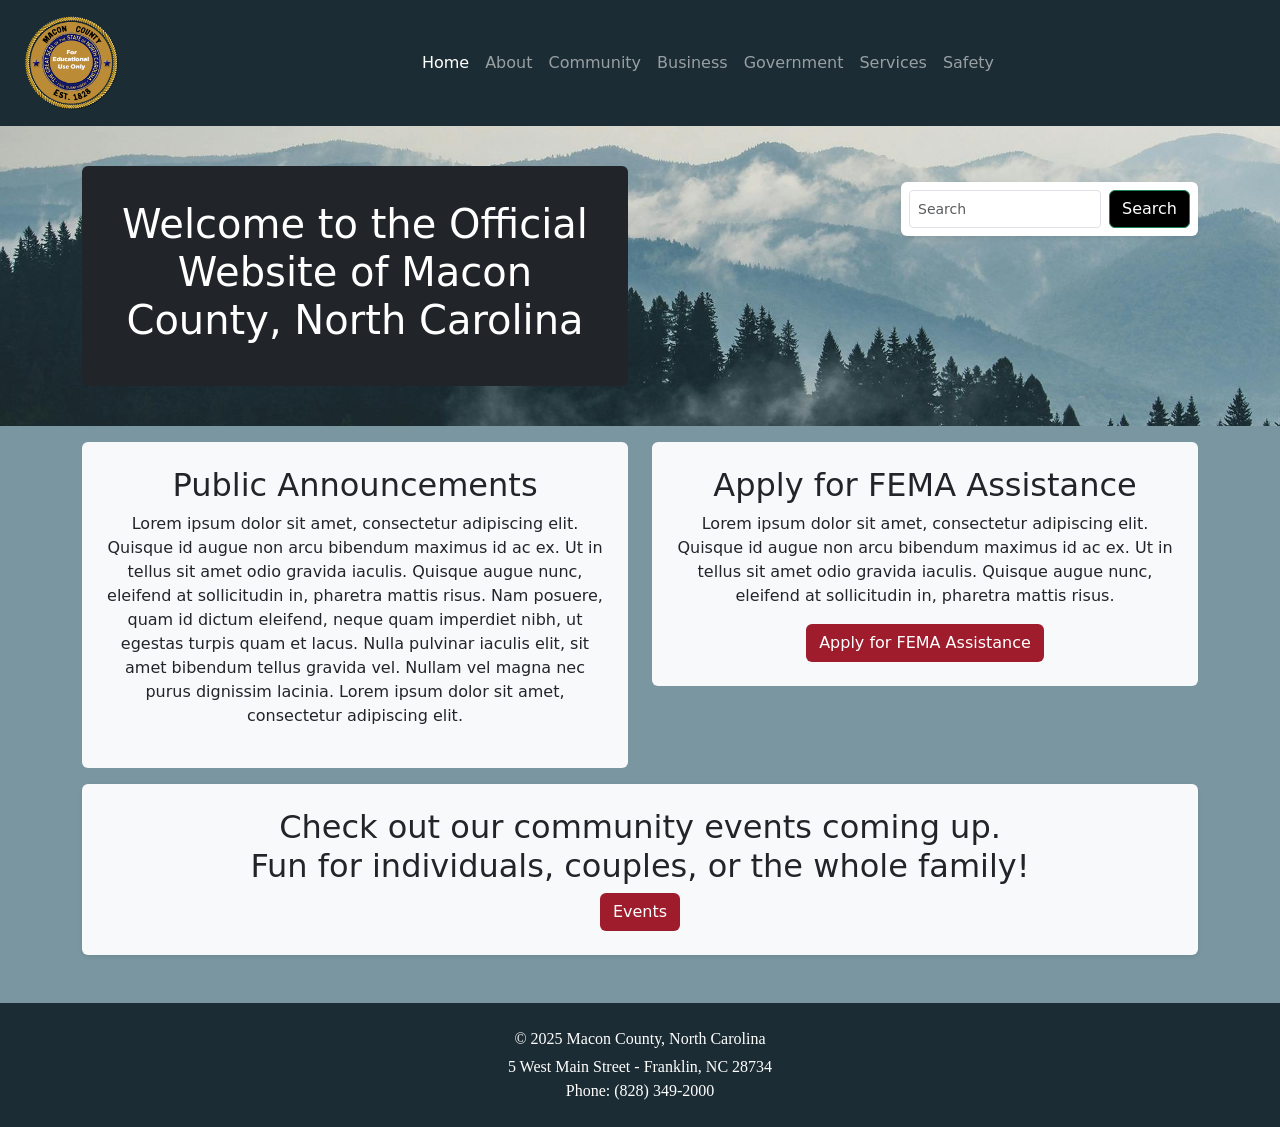
<file: MaconCounty/index.html>
<!DOCTYPE html>
<html lang="en">
<head>
    <meta charset="UTF-8">
    <meta name="viewport" content="width=device-width, initial-scale=1">
    <meta name="description" content="The official website for Macon County, NC.">
    <title>Website for Macon County, NC</title>
    <link href="https://cdn.jsdelivr.net/npm/bootstrap@5.3.3/dist/css/bootstrap.min.css" rel="stylesheet">
    <link rel="stylesheet" href="styles.css">
</head>

<body>
    <header class="header">
        <nav class="navbar navbar-expand-xl navbar-dark" style="background-color: #1B2C34;">
            <div class="container-fluid">
<!-- logo -->
            <a class="navbar-brand" href="index.html">
                <img src="images/maconlogo.png" alt="Macon County Educational Logo" style="height: 100px;">
            </a>
<!-- hamburger nav -->
            <button class="navbar-toggler" data-bs-toggle="collapse" data-bs-target="#navbarSupportedContent" aria-label="Toggle navigation">
                <span class="navbar-toggler-icon"></span>
            </button>
<!-- nav -->
            <div class="collapse navbar-collapse" id="navbarLinks">
                <ul class="navbar-nav ms-auto me-auto">             
<!-- home -->
                    <li class="nav-item">
                        <a class="nav-link active" href="index.html">Home</a>
                    </li>
<!-- about -->
                    <li class="nav-item dropdown">
                        <a class="nav-link dropdown-toggle" href="about.html" id="aboutDropdown" role="button">About</a>
                        <ul class="dropdown-menu" aria-labelledby="aboutDropdown">
                            <li><a class="dropdown-item" href="tour-macon.html">Tour Macon</a></li>
                            <li><a class="dropdown-item" href="parks-rec.html">Parks & Recreation</a></li>
                        </ul>
                    </li>
<!-- community -->
                    <li class="nav-item dropdown">
                        <a class="nav-link dropdown-toggle" href="community.html" id="communityDropdown" role="button">Community</a>
                        <ul class="dropdown-menu" aria-labelledby="communityDropdown">
                            <!-- replace # once pages are made -->
                        <li><a class="dropdown-item" href="events.html">Events</a></li>
                        <li><a class="dropdown-item" href="#">Tourism</a></li>
                        <li><a class="dropdown-item" href="#">Animal Services</a></li>
                        <li><a class="dropdown-item" href="#">Phone Directory</a></li>
                        </ul>
                    </li>
<!-- business -->
                    <li class="nav-item dropdown">
                        <a class="nav-link dropdown-toggle" href="business.html" id="businessDropdown" role="button">Business</a>
                        <ul class="dropdown-menu" aria-labelledby="businessDropdown">
                        <li><a class="dropdown-item" href="#">Permits, Licenses, & Inspections</a></li>
                        <li><a class="dropdown-item" href="#">Public Records</a></li>
                        </ul>
                    </li>
<!-- government -->
                    <li class="nav-item dropdown">
                        <a class="nav-link dropdown-toggle" href="government.html" id="governmentDropdown" role="button">Government</a>
                        <ul class="dropdown-menu" aria-labelledby="governmentDropdown">
                        <li><a class="dropdown-item" href="#">County Commissioners</a></li>
                        <li><a class="dropdown-item" href="#">Committees & Boards</a></li>
                        <li><a class="dropdown-item" href="#">Employees</a></li>
                        </ul>
                    </li>
<!-- services -->
                    <li class="nav-item dropdown">
                        <a class="nav-link dropdown-toggle" href="services.html" id="servicesDropdown" role="button">Services</a>
                        <ul class="dropdown-menu" aria-labelledby="servicesDropdown">
                        <li><a class="dropdown-item" href="#">Deeds</a></li>
                        <li><a class="dropdown-item" href="#">Taxes</a></li>
                        <li><a class="dropdown-item" href="#">Real Estate</a></li>
                        <li><a class="dropdown-item" href="form.html">Form</a></li>
                        </ul>
                    </li>
<!-- safety -->
                    <li class="nav-item dropdown">
                        <a class="nav-link dropdown-toggle" href="safety.html" id="safetyDropdown" role="button">
                        Safety
                        </a>
                        <ul class="dropdown-menu" aria-labelledby="safetyDropdown">
                        <li><a class="dropdown-item" href="#">911</a></li>
                        <li><a class="dropdown-item" href="#">Emergency Medical Services</a></li>
                        <li><a class="dropdown-item" href="#">Fire Department</a></li>
                        </ul>
                    </li>
                </ul>
            </div>
            </div>
        </nav>
    </header>
<!-- hero image -->
    <section class="hero-header">
        <img src="images/hero.jpg" alt="Moody picture trees in the 
        mountains with fog" class="w-100 h-100 position-absolute top-0 start-0 object-fit-cover" style="z-index: -1;">
<!-- container -->
        <div class="container d-flex align-items-center h-100">
            <div class="row w=100">
                <div class="col-md-6">
                    <div class="bg-dark bg-opacity-70 p-4 rounded text-white">
                        <h1 class="display-6 mb-2">Welcome to the Official Website of Macon County, North Carolina</h1>
                    </div>
                </div>
<!-- search bar -->
            <div class="align-items-start col-md-6 d-flex justify-content-md-end mt-3 md-0">
                <form class="d-flex bg-white p-2 rounded shadow-sm" role="search">
                    <input class="form-control form-control-sm me-2" type="search" placeholder="Search" aria-label="Search">
                    <button class="btn btn-outline-success my-2 my-sm-0" style="background-color: black; color: white;" type="submit">Search</button>
                </form>
            </div>
        </div>
    </div>
    </section>
<!-- main -->
<main class="container mt-3">
    <div class="row mb-3">
        <div class="col-lg-6">
            <div class="content-box p-4 bg-light rounded">
                <h2>Public Announcements</h2>
                <p>Lorem ipsum dolor sit amet, consectetur adipiscing elit. Quisque id augue non arcu bibendum maximus id ac ex. Ut in tellus sit amet odio gravida iaculis.
                     Quisque augue nunc, eleifend at sollicitudin in, pharetra mattis risus. Nam posuere, quam id dictum eleifend, neque quam imperdiet nibh, ut egestas 
                     turpis quam et lacus. Nulla pulvinar iaculis elit, sit amet bibendum tellus gravida vel. Nullam vel magna nec purus dignissim lacinia. Lorem ipsum 
                     dolor sit amet, consectetur adipiscing elit.</p>
            </div>
        </div>
        <div class="col-lg-6">
            <div class="content-box p-4 bg-light rounded">
                <h2>Apply for FEMA Assistance</h2>
                <p>Lorem ipsum dolor sit amet, consectetur adipiscing elit. Quisque id augue non arcu bibendum maximus id ac ex. Ut in tellus sit amet odio gravida iaculis. 
                    Quisque augue nunc, eleifend at sollicitudin in, pharetra mattis risus.</p>
<!-- fema button -->
                <div class="text-center">
                    <a href="https://www.ncdps.gov/news/press-releases/2024/09/29/how-apply-fema-assistance-after-hurricane-helene" class="btn btn-fema" 
                    target="_blank">Apply for FEMA Assistance</a>
                </div>
            </div>
        </div>
    </div>
<!-- button to events -->
    <div class="row">
        <div class="col-12">
            <div class="content-box p-4 bg-light rounded shadow-sm">
                <h2>Check out our community events coming up.<br>Fun for individuals, couples, or the whole family!</h2>
                <div class="text-center">
                <a href="events.html" class="btn btn-events">Events</a>
            </div>
            </div>
        </div>
    </div>
</main>
<!-- footer -->
<footer class="text-center py-4 mt-5 shadow-sm">
    <p class="mb-1">&#169; 2025 Macon County, North Carolina</p>
    <p class="mb-0">5 West Main Street - Franklin, NC 28734</p>
    <p class="mb-0">Phone: (828) 349-2000</p>
</footer>
  <script src="https://cdn.jsdelivr.net/npm/bootstrap@5.3.3/dist/js/bootstrap.bundle.min.js"></script>
</body>
</html>
</file>
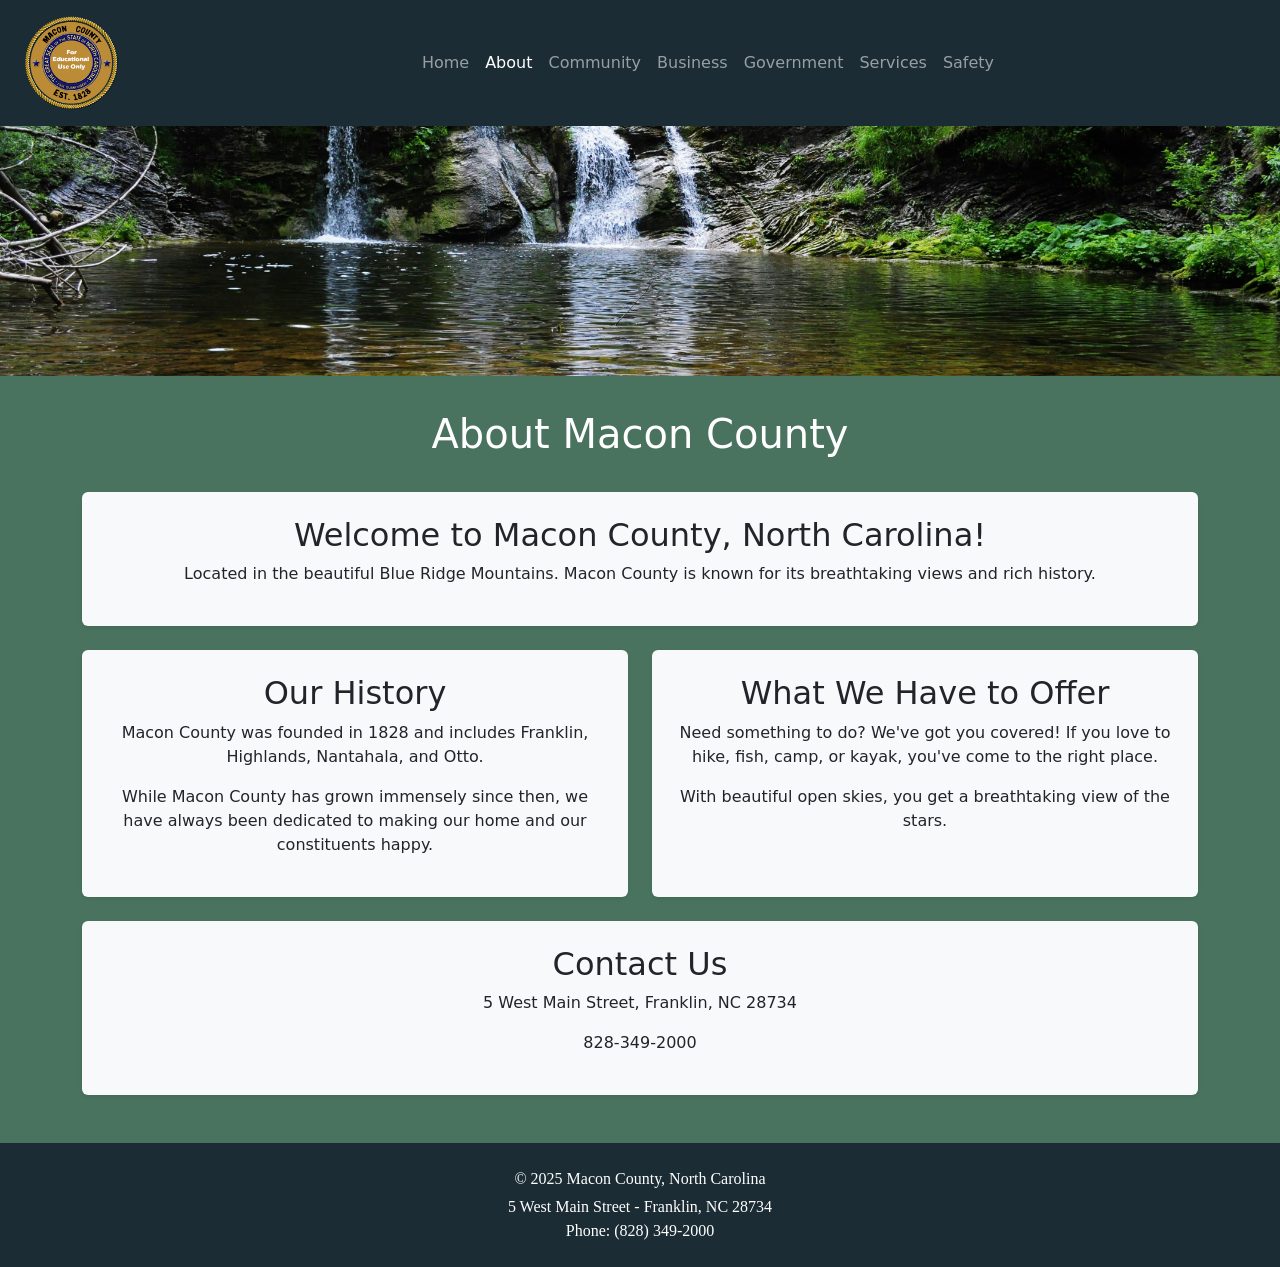
<file: MaconCounty/about.html>
<!DOCTYPE html>
<html lang="en">
<head>
    <meta charset="UTF-8">
    <meta name="viewport" content="width=device-width, initial-scale=1">
    <meta name="description" content="The official website for Macon County, NC.">
    <title>Website for Macon County, NC</title>
    <link href="https://cdn.jsdelivr.net/npm/bootstrap@5.3.3/dist/css/bootstrap.min.css" rel="stylesheet">
    <link rel="stylesheet" href="styles.css">
</head>

<body id="custom">
    <header class="header">
        <nav class="navbar navbar-expand-xl navbar-dark" style="background-color: #1B2C34;">
            <div class="container-fluid">
<!-- logo -->
            <a class="navbar-brand" href="index.html">
                <img src="images/maconlogo.png" alt="Macon County Educational Logo" style="height: 100px;">
            </a>
<!-- hamburger nav -->
            <button class="navbar-toggler" data-bs-toggle="collapse" data-bs-target="#navbarSupportedContent" aria-label="Toggle navigation">
                <span class="navbar-toggler-icon"></span>
            </button>
<!-- nav -->
            <div class="collapse navbar-collapse" id="navbarLinks">
                <ul class="navbar-nav ms-auto me-auto">             
<!-- home -->
                    <li class="nav-item">
                        <a class="nav-link" href="index.html">Home</a>
                    </li>
<!-- about -->
                    <li class="nav-item dropdown">
                        <a class="nav-link active dropdown-toggle" href="about.html" id="aboutDropdown" role="button">About</a>
                        <ul class="dropdown-menu" aria-labelledby="aboutDropdown">
                            <li><a class="dropdown-item" href="tour-macon.html">Tour Macon</a></li>
                            <li><a class="dropdown-item" href="parks-rec.html">Parks & Recreation</a></li>
                        </ul>
                    </li>
<!-- community -->
                    <li class="nav-item dropdown">
                        <a class="nav-link dropdown-toggle" href="community.html" id="communityDropdown" role="button">Community</a>
                        <ul class="dropdown-menu" aria-labelledby="communityDropdown">
                            <!-- replace # once pages are made -->
                        <li><a class="dropdown-item" href="events.html">Events</a></li>
                        <li><a class="dropdown-item" href="#">Tourism</a></li>
                        <li><a class="dropdown-item" href="#">Animal Services</a></li>
                        <li><a class="dropdown-item" href="#">Phone Directory</a></li>
                        </ul>
                    </li>
<!-- business -->
                    <li class="nav-item dropdown">
                        <a class="nav-link dropdown-toggle" href="business.html" id="businessDropdown" role="button">Business</a>
                        <ul class="dropdown-menu" aria-labelledby="businessDropdown">
                        <li><a class="dropdown-item" href="#">Permits, Licenses, & Inspections</a></li>
                        <li><a class="dropdown-item" href="#">Public Records</a></li>
                        </ul>
                    </li>
<!-- government -->
                    <li class="nav-item dropdown">
                        <a class="nav-link dropdown-toggle" href="government.html" id="governmentDropdown" role="button">Government</a>
                        <ul class="dropdown-menu" aria-labelledby="governmentDropdown">
                        <li><a class="dropdown-item" href="#">County Commissioners</a></li>
                        <li><a class="dropdown-item" href="#">Committees & Boards</a></li>
                        <li><a class="dropdown-item" href="#">Employees</a></li>
                        </ul>
                    </li>
<!-- services -->
                    <li class="nav-item dropdown">
                        <a class="nav-link dropdown-toggle" href="services.html" id="servicesDropdown" role="button">Services</a>
                        <ul class="dropdown-menu" aria-labelledby="servicesDropdown">
                        <li><a class="dropdown-item" href="#">Deeds</a></li>
                        <li><a class="dropdown-item" href="#">Taxes</a></li>
                        <li><a class="dropdown-item" href="#">Real Estate</a></li>
                        <li><a class="dropdown-item" href="forms.html">Form</a></li>
                        </ul>
                    </li>
<!-- safety -->
                    <li class="nav-item dropdown">
                        <a class="nav-link dropdown-toggle" href="safety.html" id="safetyDropdown" role="button">
                        Safety
                        </a>
                        <ul class="dropdown-menu" aria-labelledby="safetyDropdown">
                        <li><a class="dropdown-item" href="#">911</a></li>
                        <li><a class="dropdown-item" href="#">Emergency Medical Services</a></li>
                        <li><a class="dropdown-item" href="#">Fire Department</a></li>
                        </ul>
                    </li>
                </ul>
            </div>
            </div>
        </nav>
    </header>
<!-- heading image -->
  <div class="heading-image-container">
    <img src="images/about.jpg" 
         alt="waterfall and greenery" 
         class="heading-image">
  </div>

<!-- heading -->
  <div class="container mt-4">
    <h1 class="page-title">About Macon County</h1>
  </div>

<!-- main -->
  <main class="container mt-4">
<!-- content box that spans full width -->
    <div class="row mb-4">
      <div class="col-12">
        <div class="content-box p-4 bg-light rounded shadow-sm">
          <h2>Welcome to Macon County, North Carolina!</h2>
          <p>Located in the beautiful Blue Ridge Mountains. Macon County is known for its breathtaking views and rich history.</p>
        </div>
      </div>
    </div>
    
<!-- content box 50% -->
    <div class="row">
      <div class="col-md-6 mb-4 mb-md-0">
        <div class="content-box p-4 bg-light rounded shadow-sm h-100">
          <h2>Our History</h2>
          <p>Macon County was founded in 1828 and includes Franklin, Highlands, Nantahala, and Otto.</p>
          <p>While Macon County has grown immensely since then, we have always been dedicated to making our home and our constituents happy.</p>
        </div>
      </div>
<!-- content box 50% -->
      <div class="col-md-6">
        <div class="content-box p-4 bg-light rounded shadow-sm h-100">
          <h2>What We Have to Offer</h2>
          <p>Need something to do? We've got you covered! If you love to hike, fish, camp, or kayak, you've come to the right place.</p>
          <p>With beautiful open skies, you get a breathtaking view of the stars.</p>
        </div>
      </div>
    </div>
<!-- content box that spans full width -->
<div class="row mt-4 mb-4">
    <div class="col-12">
      <div class="content-box p-4 bg-light rounded shadow-sm">
        <h2>Contact Us</h2>
        <p>5 West Main Street, Franklin, NC 28734</p>
          <p>828-349-2000</p>
      </div>
    </div>
  </div>
  </main>

<!-- footer -->
  <footer class="text-center py-4 mt-5 shadow-sm">
    <p class="mb-1">&#169; 2025 Macon County, North Carolina</p>
    <p class="mb-0">5 West Main Street - Franklin, NC 28734</p>
    <p class="mb-0">Phone: (828) 349-2000</p>
  </footer>

  <script src="https://cdn.jsdelivr.net/npm/bootstrap@5.3.3/dist/js/bootstrap.bundle.min.js"></script>
</body>
</html>
</file>
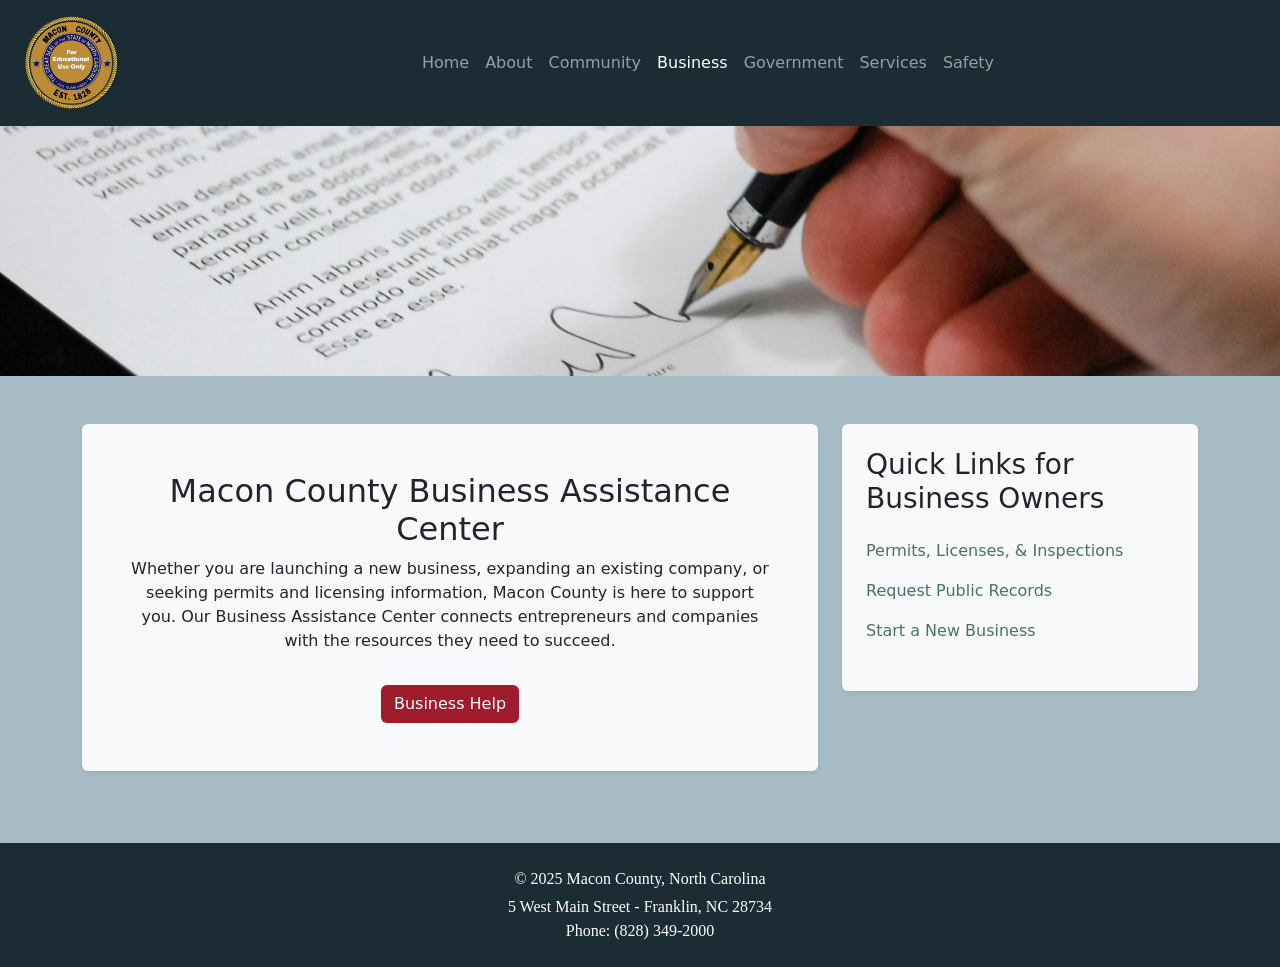
<file: MaconCounty/business.html>
<!DOCTYPE html>
<html lang="en">
<head>
    <meta charset="UTF-8">
    <meta name="viewport" content="width=device-width, initial-scale=1">
    <meta name="description" content="The official website for Macon County, NC.">
    <title>Website for Macon County, NC</title>
    <link href="https://cdn.jsdelivr.net/npm/bootstrap@5.3.3/dist/css/bootstrap.min.css" rel="stylesheet">
    <link rel="stylesheet" href="styles.css">
</head>

<body id="business-body">
    <header class="header">
        <nav class="navbar navbar-expand-xl navbar-dark" style="background-color: #1B2C34;">
            <div class="container-fluid">
<!-- logo -->
            <a class="navbar-brand" href="index.html">
                <img src="images/maconlogo.png" alt="Macon County Educational Logo" style="height: 100px;">
            </a>
<!-- hamburger nav -->
            <button class="navbar-toggler" data-bs-toggle="collapse" data-bs-target="#navbarSupportedContent" aria-label="Toggle navigation">
                <span class="navbar-toggler-icon"></span>
            </button>
<!-- nav -->
            <div class="collapse navbar-collapse" id="navbarLinks">
                <ul class="navbar-nav ms-auto me-auto">             
<!-- home -->
                    <li class="nav-item">
                        <a class="nav-link" href="index.html">Home</a>
                    </li>
<!-- about -->
                    <li class="nav-item dropdown">
                        <a class="nav-link dropdown-toggle" href="about.html" id="aboutDropdown" role="button">About</a>
                        <ul class="dropdown-menu" aria-labelledby="aboutDropdown">
                            <li><a class="dropdown-item" href="tour-macon.html">Tour Macon</a></li>
                            <li><a class="dropdown-item" href="parks-rec.html">Parks & Recreation</a></li>
                        </ul>
                    </li>
<!-- community -->
                    <li class="nav-item dropdown">
                        <a class="nav-link dropdown-toggle" href="community.html" id="communityDropdown" role="button">Community</a>
                        <ul class="dropdown-menu" aria-labelledby="communityDropdown">
                            <!-- replace # once pages are made -->
                        <li><a class="dropdown-item" href="events.html">Events</a></li>
                        <li><a class="dropdown-item" href="#">Tourism</a></li>
                        <li><a class="dropdown-item" href="#">Animal Services</a></li>
                        <li><a class="dropdown-item" href="#">Phone Directory</a></li>
                        </ul>
                    </li>
<!-- business -->
                    <li class="nav-item dropdown">
                        <a class="nav-link active dropdown-toggle" href="business.html" id="businessDropdown" role="button">Business</a>
                        <ul class="dropdown-menu" aria-labelledby="businessDropdown">
                        <li><a class="dropdown-item" href="#">Permits, Licenses, & Inspections</a></li>
                        <li><a class="dropdown-item" href="#">Public Records</a></li>
                        </ul>
                    </li>
<!-- government -->
                    <li class="nav-item dropdown">
                        <a class="nav-link dropdown-toggle" href="government.html" id="governmentDropdown" role="button">Government</a>
                        <ul class="dropdown-menu" aria-labelledby="governmentDropdown">
                        <li><a class="dropdown-item" href="#">County Commissioners</a></li>
                        <li><a class="dropdown-item" href="#">Committees & Boards</a></li>
                        <li><a class="dropdown-item" href="#">Employees</a></li>
                        </ul>
                    </li>
<!-- services -->
                    <li class="nav-item dropdown">
                        <a class="nav-link dropdown-toggle" href="services.html" id="servicesDropdown" role="button">Services</a>
                        <ul class="dropdown-menu" aria-labelledby="servicesDropdown">
                        <li><a class="dropdown-item" href="#">Deeds</a></li>
                        <li><a class="dropdown-item" href="#">Taxes</a></li>
                        <li><a class="dropdown-item" href="#">Real Estate</a></li>
                        <li><a class="dropdown-item" href="forms.html">Form</a></li>
                        </ul>
                    </li>
<!-- safety -->
                    <li class="nav-item dropdown">
                        <a class="nav-link dropdown-toggle" href="safety.html" id="safetyDropdown" role="button">
                        Safety
                        </a>
                        <ul class="dropdown-menu" aria-labelledby="safetyDropdown">
                        <li><a class="dropdown-item" href="#">911</a></li>
                        <li><a class="dropdown-item" href="#">Emergency Medical Services</a></li>
                        <li><a class="dropdown-item" href="#">Fire Department</a></li>
                        </ul>
                    </li>
                </ul>
            </div>
            </div>
        </nav>
    </header>
<!-- heading image -->
  <div class="heading-image-container">
    <img src="images/signature.jpg" 
         alt="Hand signing paper" 
         class="heading-image">
  </div>


  <main class="container my-5">
    <div class="row">
      <div class="col-md-8 mb-4">
        <div class="content-box p-5 bg-light rounded shadow-sm">
          <h2>Macon County Business Assistance Center</h2>
          <p>Whether you are launching a new business, expanding an existing company, or seeking permits and licensing information, Macon County is here to support you. Our Business Assistance Center connects entrepreneurs and companies with the resources they need to succeed.</p>
          <div class="text-center">
          <a href="https://www.sba.gov/article/2023/04/13/sba-opens-business-recovery-center-macon-county-assist-tennesseans-applying" class="btn btn-fema mt-3">Business Help</a>
        </div>
        </div>
      </div>
  
      <div class="col-md-4">
        <div class="content-box p-4 bg-light rounded shadow-sm">
          <h3>Quick Links for Business Owners</h3>
          <ul class="list-unstyled mt-3">
            <li><a href="#" class="text-decoration-none d-block py-2">Permits, Licenses, & Inspections</a></li>
            <li><a href="#" class="text-decoration-none d-block py-2">Request Public Records</a></li>
            <li><a href="#" class="text-decoration-none d-block py-2">Start a New Business</a></li>
          </ul>
        </div>
      </div>
    </div>
  </main>
<!-- footer -->
<footer class="text-center py-4 mt-5 shadow-sm">
    <p class="mb-1">&#169; 2025 Macon County, North Carolina</p>
    <p class="mb-0">5 West Main Street - Franklin, NC 28734</p>
    <p class="mb-0">Phone: (828) 349-2000</p>
  </footer>

  <script src="https://cdn.jsdelivr.net/npm/bootstrap@5.3.3/dist/js/bootstrap.bundle.min.js"></script>
</body>
</html>
</file>
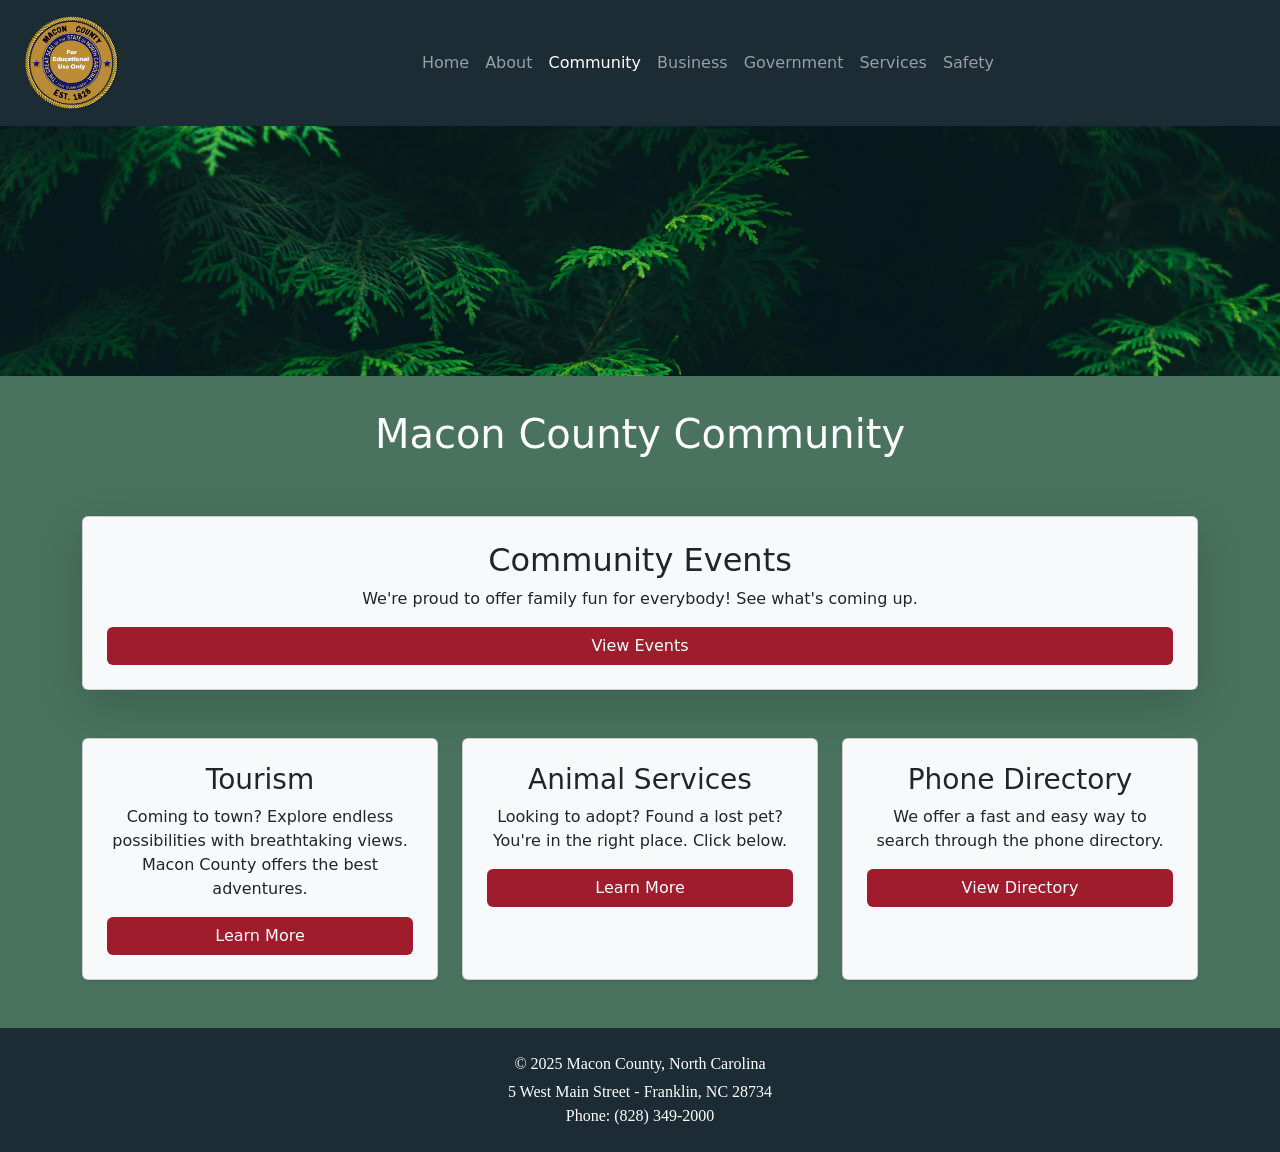
<file: MaconCounty/community.html>
<!DOCTYPE html>
<html lang="en">
<head>
    <meta charset="UTF-8">
    <meta name="viewport" content="width=device-width, initial-scale=1">
    <meta name="description" content="The official website for Macon County, NC.">
    <title>Website for Macon County, NC</title>
    <link href="https://cdn.jsdelivr.net/npm/bootstrap@5.3.3/dist/css/bootstrap.min.css" rel="stylesheet">
    <link rel="stylesheet" href="styles.css">
</head>

<body id="community-body">
    <header class="header">
        <nav class="navbar navbar-expand-xl navbar-dark" style="background-color: #1B2C34;">
            <div class="container-fluid">
<!-- logo -->
            <a class="navbar-brand" href="index.html">
                <img src="images/maconlogo.png" alt="Macon County Educational Logo" style="height: 100px;">
            </a>
<!-- hamburger nav -->
            <button class="navbar-toggler" data-bs-toggle="collapse" data-bs-target="#navbarSupportedContent" aria-label="Toggle navigation">
                <span class="navbar-toggler-icon"></span>
            </button>
<!-- nav -->
            <div class="collapse navbar-collapse" id="navbarLinks">
                <ul class="navbar-nav ms-auto me-auto">             
<!-- home -->
                    <li class="nav-item">
                        <a class="nav-link" href="index.html">Home</a>
                    </li>
<!-- about -->
                    <li class="nav-item dropdown">
                        <a class="nav-link dropdown-toggle" href="about.html" id="aboutDropdown" role="button">About</a>
                        <ul class="dropdown-menu" aria-labelledby="aboutDropdown">
                            <li><a class="dropdown-item" href="tour-macon.html">Tour Macon</a></li>
                            <li><a class="dropdown-item" href="parks-rec.html">Parks & Recreation</a></li>
                        </ul>
                    </li>
<!-- community -->
                    <li class="nav-item dropdown">
                        <a class="nav-link active dropdown-toggle" href="community.html" id="communityDropdown" role="button">Community</a>
                        <ul class="dropdown-menu" aria-labelledby="communityDropdown">
                        <li><a class="dropdown-item" href="events.html">Events</a></li>
                        <li><a class="dropdown-item" href="#">Tourism</a></li>
                        <li><a class="dropdown-item" href="#">Animal Services</a></li>
                        <li><a class="dropdown-item" href="#">Phone Directory</a></li>
                        </ul>
                    </li>
<!-- business -->
                    <li class="nav-item dropdown">
                        <a class="nav-link dropdown-toggle" href="business.html" id="businessDropdown" role="button">Business</a>
                        <ul class="dropdown-menu" aria-labelledby="businessDropdown">
                        <li><a class="dropdown-item" href="#">Permits, Licenses, & Inspections</a></li>
                        <li><a class="dropdown-item" href="#">Public Records</a></li>
                        </ul>
                    </li>
<!-- government -->
                    <li class="nav-item dropdown">
                        <a class="nav-link dropdown-toggle" href="government.html" id="governmentDropdown" role="button">Government</a>
                        <ul class="dropdown-menu" aria-labelledby="governmentDropdown">
                        <li><a class="dropdown-item" href="#">County Commissioners</a></li>
                        <li><a class="dropdown-item" href="#">Committees & Boards</a></li>
                        <li><a class="dropdown-item" href="#">Employees</a></li>
                        </ul>
                    </li>
<!-- services -->
                    <li class="nav-item dropdown">
                        <a class="nav-link dropdown-toggle" href="services.html" id="servicesDropdown" role="button">Services</a>
                        <ul class="dropdown-menu" aria-labelledby="servicesDropdown">
                        <li><a class="dropdown-item" href="#">Deeds</a></li>
                        <li><a class="dropdown-item" href="#">Taxes</a></li>
                        <li><a class="dropdown-item" href="#">Real Estate</a></li>
                        <li><a class="dropdown-item" href="forms.html">Form</a></li>
                        </ul>
                    </li>
<!-- safety -->
                    <li class="nav-item dropdown">
                        <a class="nav-link dropdown-toggle" href="safety.html" id="safetyDropdown" role="button">
                        Safety
                        </a>
                        <ul class="dropdown-menu" aria-labelledby="safetyDropdown">
                        <li><a class="dropdown-item" href="#">911</a></li>
                        <li><a class="dropdown-item" href="#">Emergency Medical Services</a></li>
                        <li><a class="dropdown-item" href="#">Fire Department</a></li>
                        </ul>
                    </li>
                </ul>
            </div>
            </div>
        </nav>
    </header>
    <div class="heading-image-container">
        <img src="images/branches.jpg" 
             alt="Tree branches" 
             class="heading-image">
      </div>
    
<!-- heading -->
<div class="container mt-4">
  <h1 class="page-title">Macon County Community</h1>
</div>

<main class="container my-5">

<!-- community events -->
  <div class="row mb-5">
    <div class="col-12">
      <div class="card shadow-lg text-center p-4 bg-light">
        <h2 class="card-title mb-2"> Community Events</h2>
        <p class="card-text">We're proud to offer family fun for everybody! See what's coming up.</p>
        <a href="events.html" class="btn btn-fema">View Events</a>
      </div>
    </div>
  </div>

<!-- tourism -->
  <div class="row g-4">
    <div class="col-md-4">
      <div class="card h-100 shadow-sm text-center p-4 bg-light">
        <h3 class="card-title mb-2">Tourism</h3>
        <p class="card-text">Coming to town? Explore endless possibilities with breathtaking views. Macon County offers the best adventures.</p>
        <a href="tourism.html" class="btn btn-fema">Learn More</a>
      </div>
    </div>

<!-- animal services -->
    <div class="col-md-4">
      <div class="card h-100 shadow-sm text-center p-4 bg-light">
        <h3 class="card-title mb-2">Animal Services</h3>
        <p class="card-text">Looking to adopt? Found a lost pet? You're in the right place. Click below.</p>
        <a href="animal-services.html" class="btn btn-fema">Learn More</a>
      </div>
    </div>

<!-- phone directory -->
    <div class="col-md-4">
      <div class="card h-100 shadow-sm text-center p-4 bg-light">
        <h3 class="card-title mb-2">Phone Directory</h3>
        <p class="card-text">We offer a fast and easy way to search through the phone directory.</p>
        <a href="phone-directory.html" class="btn btn-fema">View Directory</a>
      </div>
    </div>
  </div>

</main>

<!-- footer -->
<footer class="text-center py-4 mt-5 shadow-sm">
    <p class="mb-1">&#169; 2025 Macon County, North Carolina</p>
    <p class="mb-0">5 West Main Street - Franklin, NC 28734</p>
    <p class="mb-0">Phone: (828) 349-2000</p>
</footer>
  <script src="https://cdn.jsdelivr.net/npm/bootstrap@5.3.3/dist/js/bootstrap.bundle.min.js"></script>
</body>
</html>
</file>
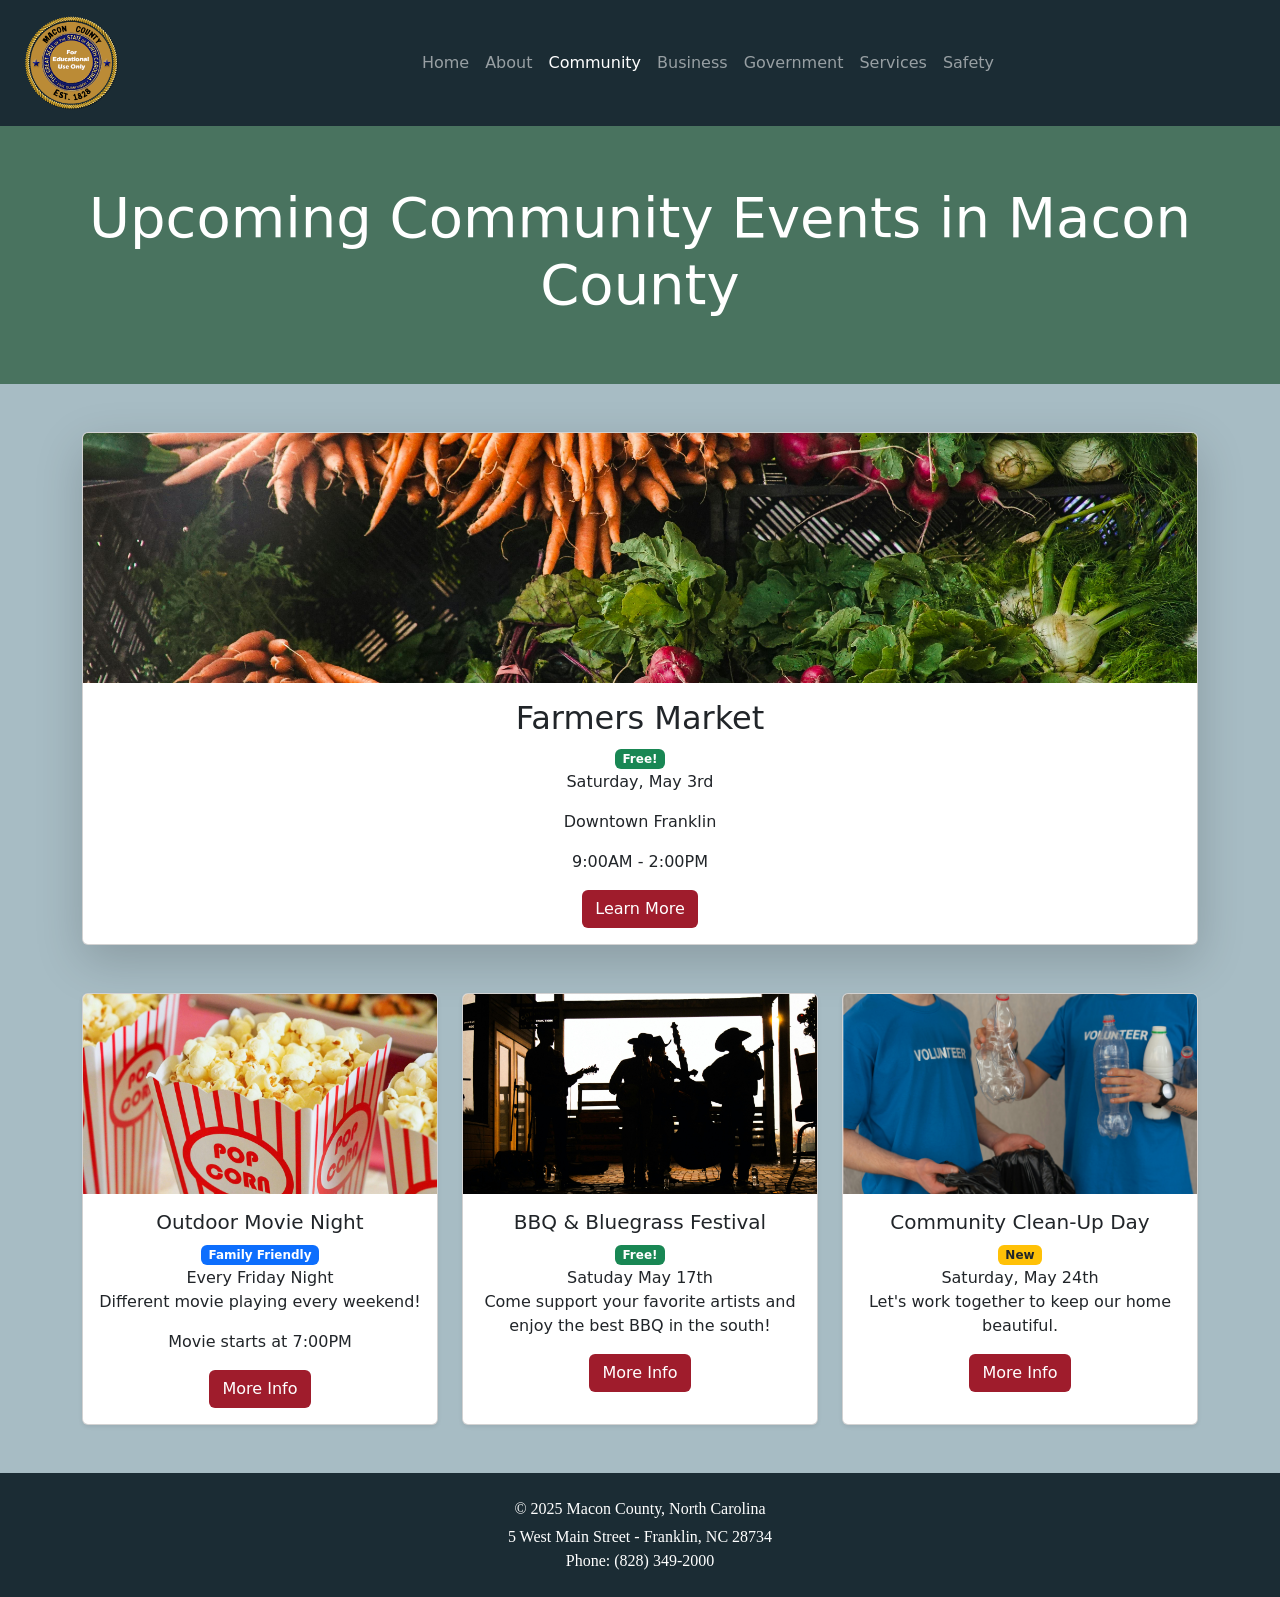
<file: MaconCounty/events.html>
<!DOCTYPE html>
<html lang="en">
<head>
    <meta charset="UTF-8">
    <meta name="viewport" content="width=device-width, initial-scale=1">
    <meta name="description" content="The official website for Macon County, NC.">
    <title>Website for Macon County, NC</title>
    <link href="https://cdn.jsdelivr.net/npm/bootstrap@5.3.3/dist/css/bootstrap.min.css" rel="stylesheet">
    <link rel="stylesheet" href="styles.css">
</head>

<body>
    <header class="header">
        <nav class="navbar navbar-expand-xl navbar-dark" style="background-color: #1B2C34;">
            <div class="container-fluid">
<!-- logo -->
            <a class="navbar-brand" href="index.html">
                <img src="images/maconlogo.png" alt="Macon County Educational Logo" style="height: 100px;">
            </a>
<!-- hamburger nav -->
            <button class="navbar-toggler" data-bs-toggle="collapse" data-bs-target="#navbarSupportedContent" aria-label="Toggle navigation">
                <span class="navbar-toggler-icon"></span>
            </button>
<!-- nav -->
            <div class="collapse navbar-collapse" id="navbarLinks">
                <ul class="navbar-nav ms-auto me-auto">             
<!-- home -->
                    <li class="nav-item">
                        <a class="nav-link" href="index.html">Home</a>
                    </li>
<!-- about -->
                    <li class="nav-item dropdown">
                        <a class="nav-link dropdown-toggle" href="about.html" id="aboutDropdown" role="button">About</a>
                        <ul class="dropdown-menu" aria-labelledby="aboutDropdown">
                            <li><a class="dropdown-item" href="tour-macon.html">Tour Macon</a></li>
                            <li><a class="dropdown-item" href="parks-rec.html">Parks & Recreation</a></li>
                        </ul>
                    </li>
<!-- community -->
                    <li class="nav-item dropdown">
                        <a class="nav-link active dropdown-toggle" href="community.html" id="communityDropdown" role="button">Community</a>
                        <ul class="dropdown-menu" aria-labelledby="communityDropdown">
                        <li><a class="dropdown-item active" href="events.html">Events</a></li>
                        <li><a class="dropdown-item" href="#">Tourism</a></li>
                        <li><a class="dropdown-item" href="#">Animal Services</a></li>
                        <li><a class="dropdown-item" href="#">Phone Directory</a></li>
                        </ul>
                    </li>
<!-- business -->
                    <li class="nav-item dropdown">
                        <a class="nav-link dropdown-toggle" href="business.html" id="businessDropdown" role="button">Business</a>
                        <ul class="dropdown-menu" aria-labelledby="businessDropdown">
                        <li><a class="dropdown-item" href="#">Permits, Licenses, & Inspections</a></li>
                        <li><a class="dropdown-item" href="#">Public Records</a></li>
                        </ul>
                    </li>
<!-- government -->
                    <li class="nav-item dropdown">
                        <a class="nav-link dropdown-toggle" href="government.html" id="governmentDropdown" role="button">Government</a>
                        <ul class="dropdown-menu" aria-labelledby="governmentDropdown">
                        <li><a class="dropdown-item" href="#">County Commissioners</a></li>
                        <li><a class="dropdown-item" href="#">Committees & Boards</a></li>
                        <li><a class="dropdown-item" href="#">Employees</a></li>
                        </ul>
                    </li>
<!-- services -->
                    <li class="nav-item dropdown">
                        <a class="nav-link dropdown-toggle" href="services.html" id="servicesDropdown" role="button">Services</a>
                        <ul class="dropdown-menu" aria-labelledby="servicesDropdown">
                        <li><a class="dropdown-item" href="#">Deeds</a></li>
                        <li><a class="dropdown-item" href="#">Taxes</a></li>
                        <li><a class="dropdown-item" href="#">Real Estate</a></li>
                        <li><a class="dropdown-item" href="form.html">Form</a></li>
                        </ul>
                    </li>
<!-- safety -->
                    <li class="nav-item dropdown">
                        <a class="nav-link dropdown-toggle" href="safety.html" id="safetyDropdown" role="button">
                        Safety
                        </a>
                        <ul class="dropdown-menu" aria-labelledby="safetyDropdown">
                        <li><a class="dropdown-item" href="#">911</a></li>
                        <li><a class="dropdown-item" href="#">Emergency Medical Services</a></li>
                        <li><a class="dropdown-item" href="#">Fire Department</a></li>
                        </ul>
                    </li>
                </ul>
            </div>
            </div>
        </nav>
    </header>

<body id="events-body">

<!-- header -->
<header class="text-center p-5 text-white" style="background-color: #49735f;">
  <h1 class="display-4">Upcoming Community Events in Macon County</h1>
</header>

<!-- big event -->
<section class="container my-5">
  <div class="card shadow-lg">
    <img src="images/farmersmarket.jpg" class="card-img-top" alt="picture of assorted vegtables">
    <div class="card-body text-center">
      <h2 class="card-title">Farmers Market</h2>
      <span class="badge bg-success">Free!</span>
      <p class="card-text">Saturday, May 3rd</p>
      <p>Downtown Franklin</p>
      <p class="card-text">9:00AM - 2:00PM</p>
      <a href="https://www.maconcountyfarmersmarket.com/" class="btn btn-fema">Learn More</a>
    </div>
  </div>
</section>

<!-- movie night -->
<section class="container my-5">
  <div class="row g-4">
    <div class="col-md-4">
      <div class="card h-100 shadow-sm">
        <img src="images/movie.jpg" class="card-img-top" alt="Picture of popcorn">
        <div class="card-body text-center">
          <h5 class="card-title">Outdoor Movie Night</h5>
          <span class="badge bg-primary">Family Friendly</span>
          <p class="card-text">Every Friday Night<br>Different movie playing every weekend!</p>
          <p>Movie starts at 7:00PM</p>
          <a href="https://www.maconbibb.us/recreation-department-hosts-family-movie-night/" class="btn btn-fema">More Info</a>
        </div>
      </div>
    </div>
<!-- BBQ & bluegrass -->    
<div class="col-md-4">
  <div class="card h-100 shadow-sm">
    <img src="images/bluegrass.jpg" class="card-img-top" alt="silhouette of people playing instruments">
    <div class="card-body text-center">
      <h5 class="card-title">BBQ & Bluegrass Festival</h5>
      <span class="badge bg-success">Free!</span>
      <p class="card-text">Satuday May 17th<br>Come support your favorite artists and enjoy the best BBQ in the south!</p>
      <a href="https://www.appalachiangrown.org/listing/show/4133-bluehoundbarbecue" class="btn btn-fema">More Info</a>
    </div>
  </div>
</div>

<!-- clean-up -->    
<div class="col-md-4">
  <div class="card h-100 shadow-sm">
    <img src="images/cleanup.jpg" class="card-img-top" alt="people wearing volunteer shirts and cleaning up trash">
    <div class="card-body text-center">
      <h5 class="card-title">Community Clean-Up Day</h5>
      <span class="badge bg-warning text-dark">New</span>
      <p class="card-text">Saturday, May 24th<br>Let's work together to keep our home beautiful.</p>
      <a href="https://www.facebook.com/MaconCoParksAndRec/" class="btn btn-fema">More Info</a>
    </div>
  </div>
</div>
</div>
</section>

<!-- footer -->
<footer class="text-center py-4 mt-5 shadow-sm">
  <p class="mb-1">&#169; 2025 Macon County, North Carolina</p>
  <p class="mb-0">5 West Main Street - Franklin, NC 28734</p>
  <p class="mb-0">Phone: (828) 349-2000</p>
</footer>

<script src="https://cdn.jsdelivr.net/npm/bootstrap@5.3.3/dist/js/bootstrap.bundle.min.js"></script>
</body>
</html>
</file>
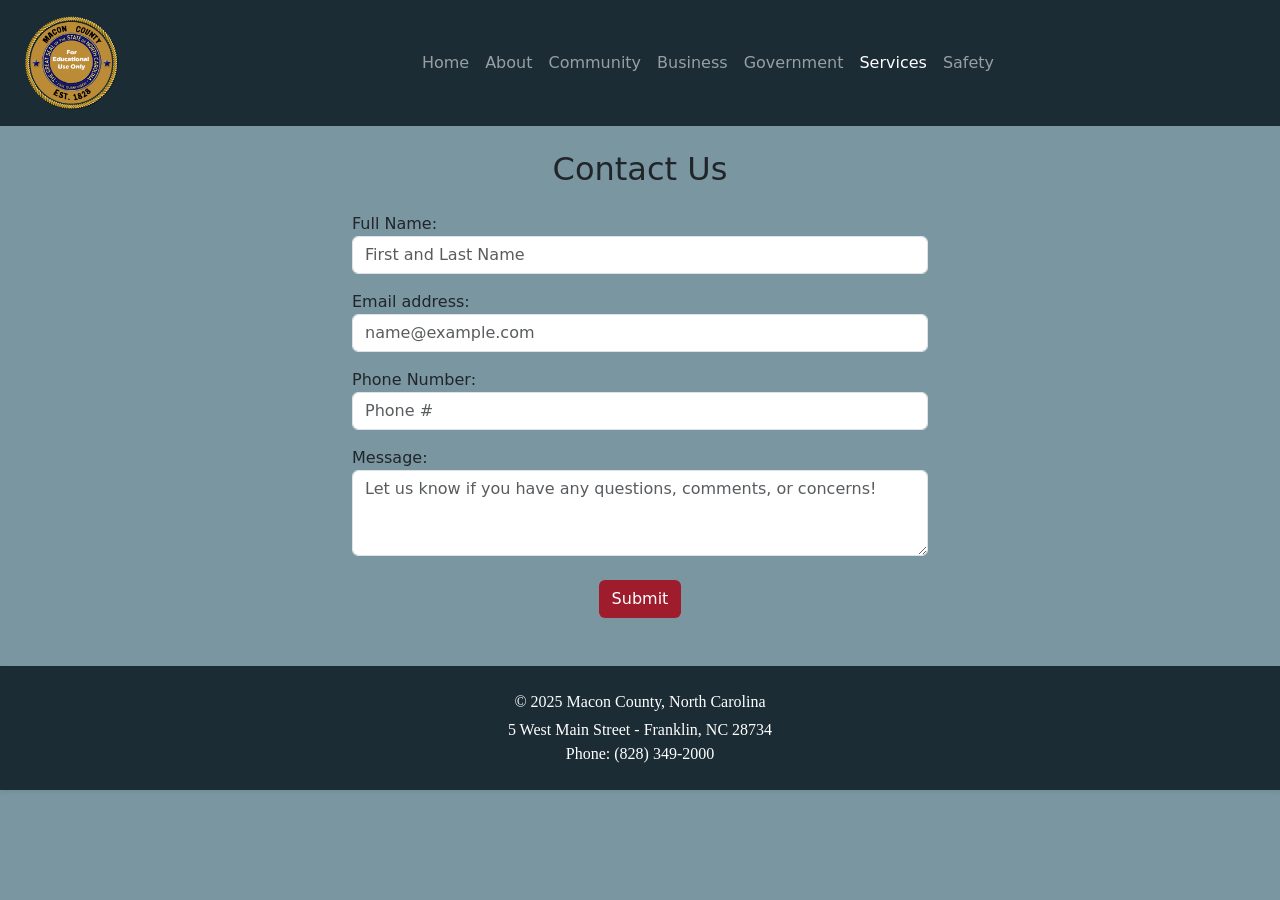
<file: MaconCounty/form.html>
<!DOCTYPE html>
<html lang="en">
<head>
    <meta charset="UTF-8">
    <meta name="viewport" content="width=device-width, initial-scale=1">
    <meta name="description" content="The official website for Macon County, NC.">
    <title>Website for Macon County, NC</title>
    <link href="https://cdn.jsdelivr.net/npm/bootstrap@5.3.3/dist/css/bootstrap.min.css" rel="stylesheet">
    <link rel="stylesheet" href="styles.css">
</head>

<body>
    <header class="header">
        <nav class="navbar navbar-expand-xl navbar-dark" style="background-color: #1B2C34;">
            <div class="container-fluid">
<!-- logo -->
            <a class="navbar-brand" href="index.html">
                <img src="images/maconlogo.png" alt="Macon County Educational Logo" style="height: 100px;">
            </a>
<!-- hamburger nav -->
            <button class="navbar-toggler" data-bs-toggle="collapse" data-bs-target="#navbarSupportedContent" aria-label="Toggle navigation">
                <span class="navbar-toggler-icon"></span>
            </button>
<!-- nav -->
            <div class="collapse navbar-collapse" id="navbarLinks">
                <ul class="navbar-nav ms-auto me-auto">             
<!-- home -->
                    <li class="nav-item">
                        <a class="nav-link" href="index.html">Home</a>
                    </li>
<!-- about -->
                    <li class="nav-item dropdown">
                        <a class="nav-link dropdown-toggle" href="about.html" id="aboutDropdown" role="button">About</a>
                        <ul class="dropdown-menu" aria-labelledby="aboutDropdown">
                            <li><a class="dropdown-item" href="tour-macon.html">Tour Macon</a></li>
                            <li><a class="dropdown-item" href="parks-rec.html">Parks & Recreation</a></li>
                        </ul>
                    </li>
<!-- community -->
                    <li class="nav-item dropdown">
                        <a class="nav-link dropdown-toggle" href="community.html" id="communityDropdown" role="button">Community</a>
                        <ul class="dropdown-menu" aria-labelledby="communityDropdown">
                        <li><a class="dropdown-item" href="events.html">Events</a></li>
                        <li><a class="dropdown-item" href="#">Tourism</a></li>
                        <li><a class="dropdown-item" href="#">Animal Services</a></li>
                        <li><a class="dropdown-item" href="#">Phone Directory</a></li>
                        </ul>
                    </li>
<!-- business -->
                    <li class="nav-item dropdown">
                        <a class="nav-link dropdown-toggle" href="business.html" id="businessDropdown" role="button">Business</a>
                        <ul class="dropdown-menu" aria-labelledby="businessDropdown">
                        <li><a class="dropdown-item" href="#">Permits, Licenses, & Inspections</a></li>
                        <li><a class="dropdown-item" href="#">Public Records</a></li>
                        </ul>
                    </li>
<!-- government -->
                    <li class="nav-item dropdown">
                        <a class="nav-link dropdown-toggle" href="government.html" id="governmentDropdown" role="button">Government</a>
                        <ul class="dropdown-menu" aria-labelledby="governmentDropdown">
                        <li><a class="dropdown-item" href="#">County Commissioners</a></li>
                        <li><a class="dropdown-item" href="#">Committees & Boards</a></li>
                        <li><a class="dropdown-item" href="#">Employees</a></li>
                        </ul>
                    </li>
<!-- services -->
                    <li class="nav-item dropdown">
                        <a class="nav-link active dropdown-toggle" href="services.html" id="servicesDropdown" role="button">Services</a>
                        <ul class="dropdown-menu" aria-labelledby="servicesDropdown">
                        <li><a class="dropdown-item" href="#">Deeds</a></li>
                        <li><a class="dropdown-item" href="#">Taxes</a></li>
                        <li><a class="dropdown-item" href="#">Real Estate</a></li>
                        <li><a class="dropdown-item active" href="form.html">Form</a></li>
                        </ul>
                    </li>
<!-- safety -->
                    <li class="nav-item dropdown">
                        <a class="nav-link dropdown-toggle" href="safety.html" id="safetyDropdown" role="button">
                        Safety
                        </a>
                        <ul class="dropdown-menu" aria-labelledby="safetyDropdown">
                        <li><a class="dropdown-item" href="#">911</a></li>
                        <li><a class="dropdown-item" href="#">Emergency Medical Services</a></li>
                        <li><a class="dropdown-item" href="#">Fire Department</a></li>
                        </ul>
                    </li>
                </ul>
            </div>
            </div>
        </nav>
    </header>
    <h2 class="text-center my-4">Contact Us</h2>

    <div class="container" style="max-width: 600px;">
        <form action="thankyou.html">
            <div class="form-group mb-3">
                <label for="fullName">Full Name:</label>
                <input type="text" class="form-control" id="fullName" placeholder="First and Last Name">
            </div>
            <div class="form-group mb-3">
                <label for="email">Email address:</label>
                <input type="email" class="form-control" id="email" placeholder="name@example.com">
            </div>
            <div class="form-group mb-3">
                <label for="phone">Phone Number:</label>
                <input type="text" class="form-control" id="phone" placeholder="Phone #">
            </div>
            <div class="form-group mb-3">
                <label for="message">Message:</label>
                <textarea class="form-control" id="message" rows="3" placeholder="Let us know if you have any questions, comments, or concerns!"></textarea>
            </div>
            <div class="text-center mt-4">
                <button type="submit" class="btn btn-fema">Submit</button>
            </div>
        </form>
    </div>

<!-- footer -->
<footer class="text-center py-4 mt-5 shadow-sm">
    <p class="mb-1">&#169; 2025 Macon County, North Carolina</p>
    <p class="mb-0">5 West Main Street - Franklin, NC 28734</p>
    <p class="mb-0">Phone: (828) 349-2000</p>
  </footer>

  <script src="https://cdn.jsdelivr.net/npm/bootstrap@5.3.3/dist/js/bootstrap.bundle.min.js"></script>
</body>
</html>
</file>
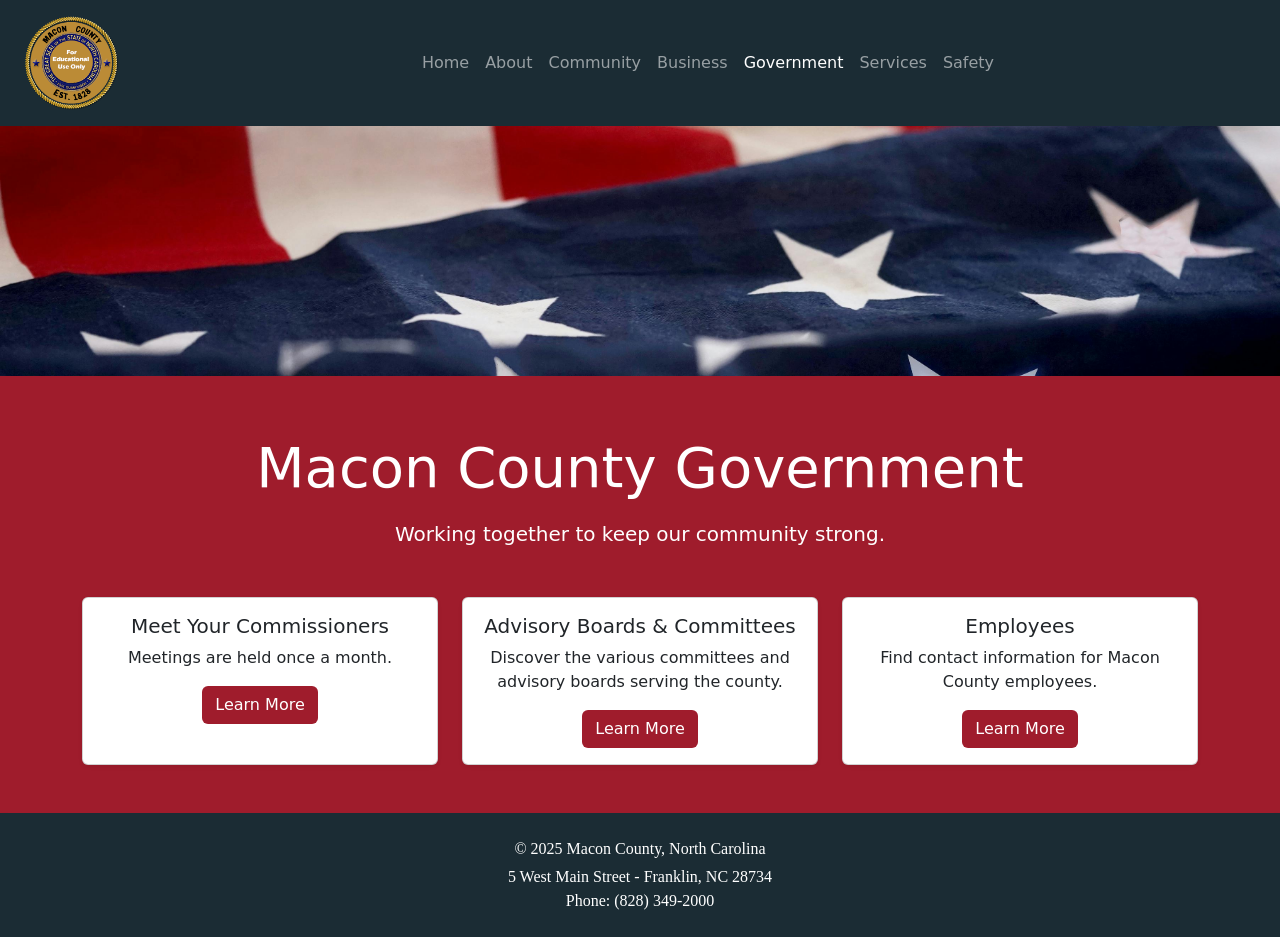
<file: MaconCounty/government.html>
<!DOCTYPE html>
<html lang="en">
<head>
    <meta charset="UTF-8">
    <meta name="viewport" content="width=device-width, initial-scale=1">
    <meta name="description" content="The official website for Macon County, NC.">
    <title>Website for Macon County, NC</title>
    <link href="https://cdn.jsdelivr.net/npm/bootstrap@5.3.3/dist/css/bootstrap.min.css" rel="stylesheet">
    <link rel="stylesheet" href="styles.css">
</head>

<body id="gov-body">
    <header class="header">
        <nav class="navbar navbar-expand-xl navbar-dark" style="background-color: #1B2C34;">
            <div class="container-fluid">
<!-- logo -->
            <a class="navbar-brand" href="index.html">
                <img src="images/maconlogo.png" alt="Macon County Educational Logo" style="height: 100px;">
            </a>
<!-- hamburger nav -->
            <button class="navbar-toggler" data-bs-toggle="collapse" data-bs-target="#navbarSupportedContent" aria-label="Toggle navigation">
                <span class="navbar-toggler-icon"></span>
            </button>
<!-- nav -->
            <div class="collapse navbar-collapse" id="navbarLinks">
                <ul class="navbar-nav ms-auto me-auto">             
<!-- home -->
                    <li class="nav-item">
                        <a class="nav-link" href="index.html">Home</a>
                    </li>
<!-- about -->
                    <li class="nav-item dropdown">
                        <a class="nav-link dropdown-toggle" href="about.html" id="aboutDropdown" role="button">About</a>
                        <ul class="dropdown-menu" aria-labelledby="aboutDropdown">
                            <li><a class="dropdown-item" href="tour-macon.html">Tour Macon</a></li>
                            <li><a class="dropdown-item" href="parks-rec.html">Parks & Recreation</a></li>
                        </ul>
                    </li>
<!-- community -->
                    <li class="nav-item dropdown">
                        <a class="nav-link dropdown-toggle" href="community.html" id="communityDropdown" role="button">Community</a>
                        <ul class="dropdown-menu" aria-labelledby="communityDropdown">
                            <!-- replace # once pages are made -->
                        <li><a class="dropdown-item" href="events.html">Events</a></li>
                        <li><a class="dropdown-item" href="#">Tourism</a></li>
                        <li><a class="dropdown-item" href="#">Animal Services</a></li>
                        <li><a class="dropdown-item" href="#">Phone Directory</a></li>
                        </ul>
                    </li>
<!-- business -->
                    <li class="nav-item dropdown">
                        <a class="nav-link dropdown-toggle" href="business.html" id="businessDropdown" role="button">Business</a>
                        <ul class="dropdown-menu" aria-labelledby="businessDropdown">
                        <li><a class="dropdown-item" href="#">Permits, Licenses, & Inspections</a></li>
                        <li><a class="dropdown-item" href="#">Public Records</a></li>
                        </ul>
                    </li>
<!-- government -->
                    <li class="nav-item dropdown">
                        <a class="nav-link active dropdown-toggle" href="government.html" id="governmentDropdown" role="button">Government</a>
                        <ul class="dropdown-menu" aria-labelledby="governmentDropdown">
                        <li><a class="dropdown-item" href="#">County Commissioners</a></li>
                        <li><a class="dropdown-item" href="#">Committees & Boards</a></li>
                        <li><a class="dropdown-item" href="#">Employees</a></li>
                        </ul>
                    </li>
<!-- services -->
                    <li class="nav-item dropdown">
                        <a class="nav-link dropdown-toggle" href="services.html" id="servicesDropdown" role="button">Services</a>
                        <ul class="dropdown-menu" aria-labelledby="servicesDropdown">
                        <li><a class="dropdown-item" href="#">Deeds</a></li>
                        <li><a class="dropdown-item" href="#">Taxes</a></li>
                        <li><a class="dropdown-item" href="#">Real Estate</a></li>
                        <li><a class="dropdown-item" href="forms.html">Form</a></li>
                        </ul>
                    </li>
<!-- safety -->
                    <li class="nav-item dropdown">
                        <a class="nav-link dropdown-toggle" href="safety.html" id="safetyDropdown" role="button">
                        Safety
                        </a>
                        <ul class="dropdown-menu" aria-labelledby="safetyDropdown">
                        <li><a class="dropdown-item" href="#">911</a></li>
                        <li><a class="dropdown-item" href="#">Emergency Medical Services</a></li>
                        <li><a class="dropdown-item" href="#">Fire Department</a></li>
                        </ul>
                    </li>
                </ul>
            </div>
            </div>
        </nav>
    </header>
<!-- heading image -->
  <div class="heading-image-container">
    <img src="images/flag.jpg" 
         alt="close up of an american flag" 
         class="heading-image">
  </div>


  <main class="container my-5">
    <div class="text-center mb-5">
      <h1 class="display-4">Macon County Government</h1>
      <p class="lead" style="color: white;">Working together to keep our community strong.</p>
    </div>
  
    <div class="row g-4">
      <div class="col-md-6 col-lg-4">
        <div class="card h-100 shadow-sm">
          <div class="card-body text-center">
            <h5 class="card-title">Meet Your Commissioners</h5>
            <p class="card-text">Meetings are held once a month.</p>
            <div class="text-center">
            <a href="#" class="btn btn-fema">Learn More</a>
            </div>
          </div>
        </div>
      </div>
  
      <div class="col-md-6 col-lg-4">
        <div class="card h-100 shadow-sm">
          <div class="card-body text-center">
            <h5 class="card-title">Advisory Boards & Committees</h5>
            <p class="card-text">Discover the various committees and advisory boards serving the county.</p>
            <div class="text-center">
            <a href="#" class="btn btn-fema">Learn More</a>
            </div>
          </div>
        </div>
      </div>
  
      <div class="col-md-6 col-lg-4">
        <div class="card h-100 shadow-sm">
          <div class="card-body text-center">
            <h5 class="card-title">Employees</h5>
            <p class="card-text">Find contact information for Macon County employees.</p>
            <div class="text-center">
            <a href="#" class="btn btn-fema">Learn More</a>
            </div>
          </div>
        </div>
      </div>
    </div>
</main>

<!-- footer -->
<footer class="text-center py-4 mt-5 shadow-sm">
    <p class="mb-1">&#169; 2025 Macon County, North Carolina</p>
    <p class="mb-0">5 West Main Street - Franklin, NC 28734</p>
    <p class="mb-0">Phone: (828) 349-2000</p>
  </footer>

  <script src="https://cdn.jsdelivr.net/npm/bootstrap@5.3.3/dist/js/bootstrap.bundle.min.js"></script>
</body>
</html>
</file>
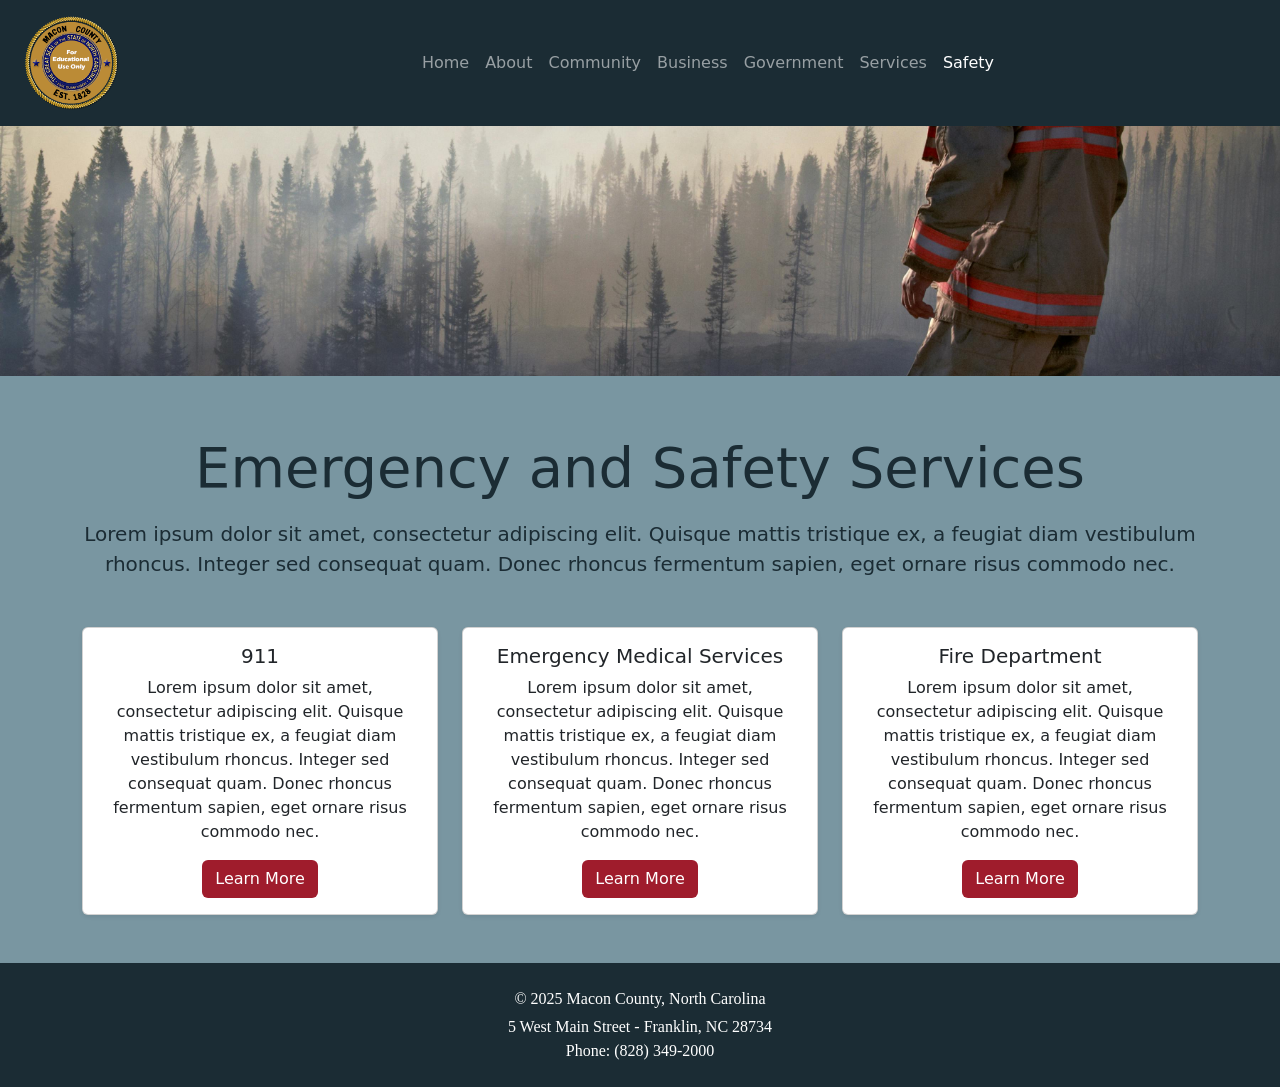
<file: MaconCounty/safety.html>
<!DOCTYPE html>
<html lang="en">
<head>
    <meta charset="UTF-8">
    <meta name="viewport" content="width=device-width, initial-scale=1">
    <meta name="description" content="The official website for Macon County, NC.">
    <title>Website for Macon County, NC</title>
    <link href="https://cdn.jsdelivr.net/npm/bootstrap@5.3.3/dist/css/bootstrap.min.css" rel="stylesheet">
    <link rel="stylesheet" href="styles.css">
</head>

<body>
    <header class="header">
        <nav class="navbar navbar-expand-xl navbar-dark" style="background-color: #1B2C34;">
            <div class="container-fluid">
<!-- logo -->
            <a class="navbar-brand" href="index.html">
                <img src="images/maconlogo.png" alt="Macon County Educational Logo" style="height: 100px;">
            </a>
<!-- hamburger nav -->
            <button class="navbar-toggler" data-bs-toggle="collapse" data-bs-target="#navbarSupportedContent" aria-label="Toggle navigation">
                <span class="navbar-toggler-icon"></span>
            </button>
<!-- nav -->
            <div class="collapse navbar-collapse" id="navbarLinks">
                <ul class="navbar-nav ms-auto me-auto">             
<!-- home -->
                    <li class="nav-item">
                        <a class="nav-link" href="index.html">Home</a>
                    </li>
<!-- about -->
                    <li class="nav-item dropdown">
                        <a class="nav-link dropdown-toggle" href="about.html" id="aboutDropdown" role="button">About</a>
                        <ul class="dropdown-menu" aria-labelledby="aboutDropdown">
                            <li><a class="dropdown-item" href="tour-macon.html">Tour Macon</a></li>
                            <li><a class="dropdown-item" href="parks-rec.html">Parks & Recreation</a></li>
                        </ul>
                    </li>
<!-- community -->
                    <li class="nav-item dropdown">
                        <a class="nav-link dropdown-toggle" href="community.html" id="communityDropdown" role="button">Community</a>
                        <ul class="dropdown-menu" aria-labelledby="communityDropdown">
                            <!-- replace # once pages are made -->
                        <li><a class="dropdown-item" href="events.html">Events</a></li>
                        <li><a class="dropdown-item" href="#">Tourism</a></li>
                        <li><a class="dropdown-item" href="#">Animal Services</a></li>
                        <li><a class="dropdown-item" href="#">Phone Directory</a></li>
                        </ul>
                    </li>
<!-- business -->
                    <li class="nav-item dropdown">
                        <a class="nav-link dropdown-toggle" href="business.html" id="businessDropdown" role="button">Business</a>
                        <ul class="dropdown-menu" aria-labelledby="businessDropdown">
                        <li><a class="dropdown-item" href="#">Permits, Licenses, & Inspections</a></li>
                        <li><a class="dropdown-item" href="#">Public Records</a></li>
                        </ul>
                    </li>
<!-- government -->
                    <li class="nav-item dropdown">
                        <a class="nav-link dropdown-toggle" href="government.html" id="governmentDropdown" role="button">Government</a>
                        <ul class="dropdown-menu" aria-labelledby="governmentDropdown">
                        <li><a class="dropdown-item" href="#">County Commissioners</a></li>
                        <li><a class="dropdown-item" href="#">Committees & Boards</a></li>
                        <li><a class="dropdown-item" href="#">Employees</a></li>
                        </ul>
                    </li>
<!-- services -->
                    <li class="nav-item dropdown">
                        <a class="nav-link dropdown-toggle" href="services.html" id="servicesDropdown" role="button">Services</a>
                        <ul class="dropdown-menu" aria-labelledby="servicesDropdown">
                        <li><a class="dropdown-item" href="#">Deeds</a></li>
                        <li><a class="dropdown-item" href="#">Taxes</a></li>
                        <li><a class="dropdown-item" href="#">Real Estate</a></li>
                        <li><a class="dropdown-item" href="forms.html">Forms</a></li>
                        </ul>
                    </li>
<!-- safety -->
                    <li class="nav-item dropdown">
                        <a class="nav-link active dropdown-toggle" href="safety.html" id="safetyDropdown" role="button">
                        Safety
                        </a>
                        <ul class="dropdown-menu" aria-labelledby="safetyDropdown">
                        <li><a class="dropdown-item" href="#">911</a></li>
                        <li><a class="dropdown-item" href="#">Emergency Medical Services</a></li>
                        <li><a class="dropdown-item" href="#">Fire Department</a></li>
                        </ul>
                    </li>
                </ul>
            </div>
            </div>
        </nav>
    </header>
<!-- heading image -->
  <div class="heading-image-container">
    <img src="images/fire-services.jpg" 
         alt="fire fighter looking out at trees and mountain view" 
         class="heading-image">
  </div>

  <main class="container my-5">
    <div class="text-center mb-5">
      <h1 class="display-4" style="color:#1B2C34">Emergency and Safety Services</h1>
      <p class="lead" style="color:#1B2C34">Lorem ipsum dolor sit amet, consectetur adipiscing elit. Quisque mattis tristique ex, a feugiat diam vestibulum rhoncus. Integer sed consequat quam. Donec rhoncus fermentum sapien, eget ornare risus commodo nec.</p>
    </div>
  
<!-- 911 -->
    <div class="row g-4">
      <div class="col-md-4">
        <div class="card h-100 text-center shadow-sm">
          <div class="card-body">
            <h5 class="card-title">911</h5>
            <p class="card-text">Lorem ipsum dolor sit amet, consectetur adipiscing elit. Quisque mattis tristique ex, a feugiat diam vestibulum rhoncus. Integer sed consequat quam. Donec rhoncus fermentum sapien, eget ornare risus commodo nec.</p>
            <a href="#" class="btn btn-fema">Learn More</a>
          </div>
        </div>
      </div>
  
<!-- ems -->
      <div class="col-md-4">
        <div class="card h-100 text-center shadow-sm">
          <div class="card-body">
            <h5 class="card-title">Emergency Medical Services</h5>
            <p class="card-text">Lorem ipsum dolor sit amet, consectetur adipiscing elit. Quisque mattis tristique ex, a feugiat diam vestibulum rhoncus. Integer sed consequat quam. Donec rhoncus fermentum sapien, eget ornare risus commodo nec.</p>
            <a href="#" class="btn btn-fema">Learn More</a>
          </div>
        </div>
      </div>
  
<!-- fire dept -->
      <div class="col-md-4">
        <div class="card h-100 text-center shadow-sm">
          <div class="card-body">
            <h5 class="card-title">Fire Department</h5>
            <p class="card-text">Lorem ipsum dolor sit amet, consectetur adipiscing elit. Quisque mattis tristique ex, a feugiat diam vestibulum rhoncus. Integer sed consequat quam. Donec rhoncus fermentum sapien, eget ornare risus commodo nec.</p>
            <a href="#" class="btn btn-fema">Learn More</a>
          </div>
        </div>
      </div>
    </div>
  </main>
  
  
<!-- footer -->
<footer class="text-center py-4 mt-5 shadow-sm">
    <p class="mb-1">&#169; 2025 Macon County, North Carolina</p>
    <p class="mb-0">5 West Main Street - Franklin, NC 28734</p>
    <p class="mb-0">Phone: (828) 349-2000</p>
  </footer>

  <script src="https://cdn.jsdelivr.net/npm/bootstrap@5.3.3/dist/js/bootstrap.bundle.min.js"></script>
</body>
</html>
</file>
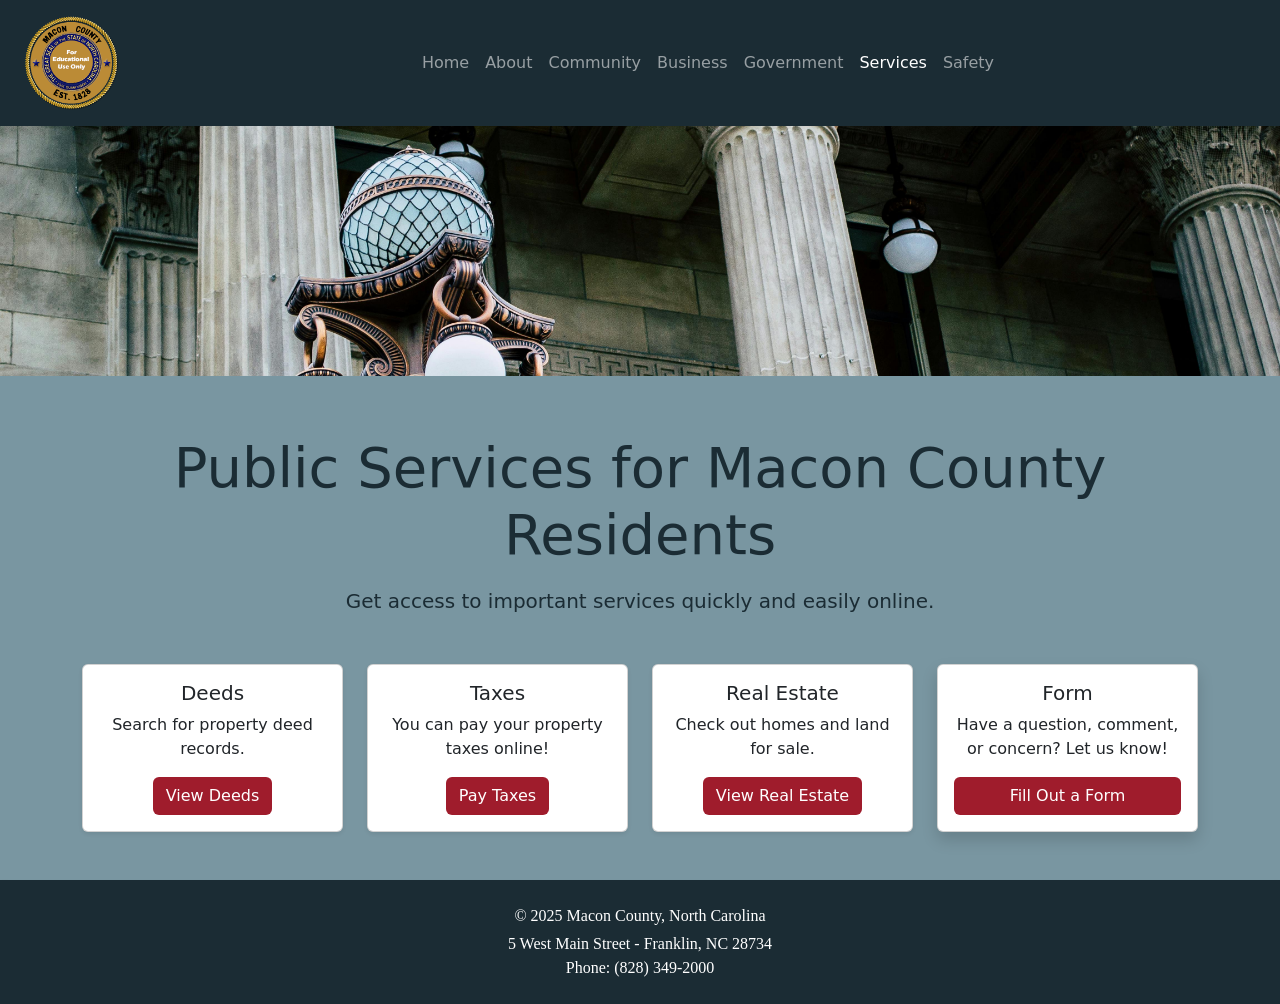
<file: MaconCounty/services.html>
<!DOCTYPE html>
<html lang="en">
<head>
    <meta charset="UTF-8">
    <meta name="viewport" content="width=device-width, initial-scale=1">
    <meta name="description" content="The official website for Macon County, NC.">
    <title>Website for Macon County, NC</title>
    <link href="https://cdn.jsdelivr.net/npm/bootstrap@5.3.3/dist/css/bootstrap.min.css" rel="stylesheet">
    <link rel="stylesheet" href="styles.css">
</head>

<body>
    <header class="header">
        <nav class="navbar navbar-expand-xl navbar-dark" style="background-color: #1B2C34;">
            <div class="container-fluid">
<!-- logo -->
            <a class="navbar-brand" href="index.html">
                <img src="images/maconlogo.png" alt="Macon County Educational Logo" style="height: 100px;">
            </a>
<!-- hamburger nav -->
            <button class="navbar-toggler" data-bs-toggle="collapse" data-bs-target="#navbarSupportedContent" aria-label="Toggle navigation">
                <span class="navbar-toggler-icon"></span>
            </button>
<!-- nav -->
            <div class="collapse navbar-collapse" id="navbarLinks">
                <ul class="navbar-nav ms-auto me-auto">             
<!-- home -->
                    <li class="nav-item">
                        <a class="nav-link" href="index.html">Home</a>
                    </li>
<!-- about -->
                    <li class="nav-item dropdown">
                        <a class="nav-link dropdown-toggle" href="about.html" id="aboutDropdown" role="button">About</a>
                        <ul class="dropdown-menu" aria-labelledby="aboutDropdown">
                            <li><a class="dropdown-item" href="tour-macon.html">Tour Macon</a></li>
                            <li><a class="dropdown-item" href="parks-rec.html">Parks & Recreation</a></li>
                        </ul>
                    </li>
<!-- community -->
                    <li class="nav-item dropdown">
                        <a class="nav-link dropdown-toggle" href="community.html" id="communityDropdown" role="button">Community</a>
                        <ul class="dropdown-menu" aria-labelledby="communityDropdown">
                            <!-- replace # once pages are made -->
                        <li><a class="dropdown-item" href="events.html>Events</a></li>
                        <li><a class="dropdown-item" href="#">Tourism</a></li>
                        <li><a class="dropdown-item" href="#">Animal Services</a></li>
                        <li><a class="dropdown-item" href="#">Phone Directory</a></li>
                        </ul>
                    </li>
<!-- business -->
                    <li class="nav-item dropdown">
                        <a class="nav-link dropdown-toggle" href="business.html" id="businessDropdown" role="button">Business</a>
                        <ul class="dropdown-menu" aria-labelledby="businessDropdown">
                        <li><a class="dropdown-item" href="#">Permits, Licenses, & Inspections</a></li>
                        <li><a class="dropdown-item" href="#">Public Records</a></li>
                        </ul>
                    </li>
<!-- government -->
                    <li class="nav-item dropdown">
                        <a class="nav-link dropdown-toggle" href="government.html" id="governmentDropdown" role="button">Government</a>
                        <ul class="dropdown-menu" aria-labelledby="governmentDropdown">
                        <li><a class="dropdown-item" href="#">County Commissioners</a></li>
                        <li><a class="dropdown-item" href="#">Committees & Boards</a></li>
                        <li><a class="dropdown-item" href="#">Employees</a></li>
                        </ul>
                    </li>
<!-- services -->
                    <li class="nav-item dropdown">
                        <a class="nav-link active dropdown-toggle" href="services.html" id="servicesDropdown" role="button">Services</a>
                        <ul class="dropdown-menu" aria-labelledby="servicesDropdown">
                        <li><a class="dropdown-item" href="#">Deeds</a></li>
                        <li><a class="dropdown-item" href="#">Taxes</a></li>
                        <li><a class="dropdown-item" href="#">Real Estate</a></li>
                        <li><a class="dropdown-item" href="forms.html">Form</a></li>
                        </ul>
                    </li>
<!-- safety -->
                    <li class="nav-item dropdown">
                        <a class="nav-link dropdown-toggle" href="safety.html" id="safetyDropdown" role="button">
                        Safety
                        </a>
                        <ul class="dropdown-menu" aria-labelledby="safetyDropdown">
                        <li><a class="dropdown-item" href="#">911</a></li>
                        <li><a class="dropdown-item" href="#">Emergency Medical Services</a></li>
                        <li><a class="dropdown-item" href="#">Fire Department</a></li>
                        </ul>
                    </li>
                </ul>
            </div>
            </div>
        </nav>
    </header>
<!-- heading image -->
  <div class="heading-image-container">
    <img src="images/building.jpg" 
         alt="fire fighter looking out at trees and mountain view" 
         class="heading-image">
  </div>


<main class="container my-5">
    <div class="text-center mb-5">
      <h1 class="display-4" style="color: #1B2C34;">Public Services for Macon County Residents</h1>
      <p class="lead" style="color: #1B2C34;">Get access to important services quickly and easily online.</p>
    </div>
  <div class="row g-4">
<!-- deeds -->
      <div class="col-md-6 col-lg-3">
        <div class="card h-100 shadow-sm text-center">
          <div class="card-body">
            <h5 class="card-title">Deeds</h5>
            <p class="card-text">Search  for property deed records.</p>
            <a href="#" class="btn btn-fema">View Deeds</a>
          </div>
        </div>
      </div>
  
<!-- taxes -->
      <div class="col-md-6 col-lg-3">
        <div class="card h-100 shadow-sm text-center">
          <div class="card-body">
            <h5 class="card-title">Taxes</h5>
            <p class="card-text">You can pay your property taxes online!</p>
            <a href="#" class="btn btn-fema">Pay Taxes</a>
          </div>
        </div>
      </div>
  
<!-- buy land/homes -->
      <div class="col-md-6 col-lg-3">
        <div class="card h-100 shadow-sm text-center">
          <div class="card-body">
            <h5 class="card-title">Real Estate</h5>
            <p class="card-text">Check out homes and land for sale.</p>
            <a href="#" class="btn btn-fema">View Real Estate</a>
          </div>
        </div>
      </div>
  
   
      <div class="col-md-6 col-lg-3">
        <div class="card h-100 shadow text-center">
          <div class="card-body d-flex flex-column justify-content-center">
            <h5 class="card-title">Form</h5>
            <p class="card-text">Have a question, comment, or concern? Let us know!</p>
            <a href="form.html" class="btn btn-fema">Fill Out a Form</a>
          </div>
        </div>
      </div>
    </div>
  </main>
<!-- footer -->
<footer class="text-center py-4 mt-5 shadow-sm">
    <p class="mb-1">&#169; 2025 Macon County, North Carolina</p>
    <p class="mb-0">5 West Main Street - Franklin, NC 28734</p>
    <p class="mb-0">Phone: (828) 349-2000</p>
  </footer>

  <script src="https://cdn.jsdelivr.net/npm/bootstrap@5.3.3/dist/js/bootstrap.bundle.min.js"></script>
</body>
</html>
</file>
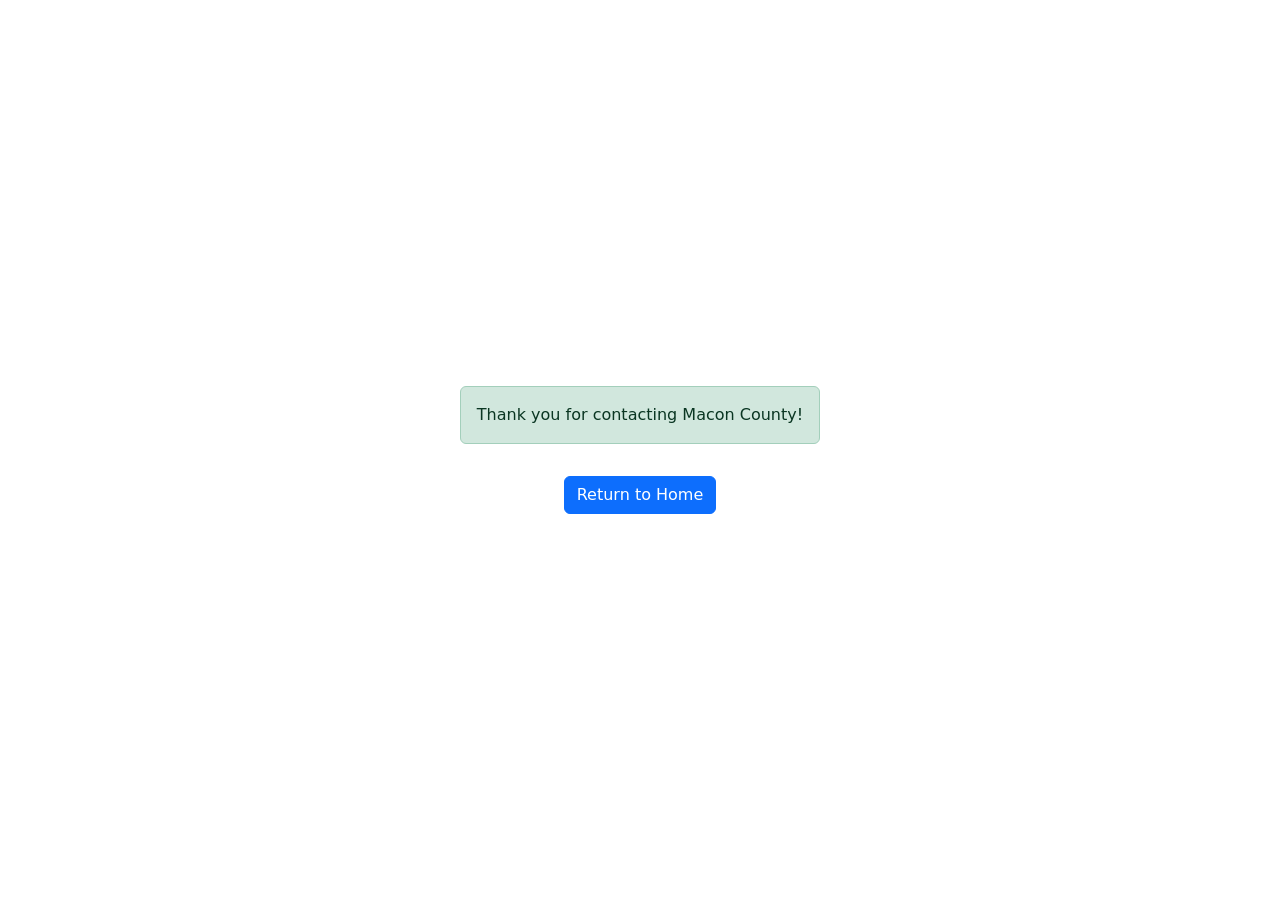
<file: MaconCounty/thankyou.html>
<!DOCTYPE html>
<html lang="en">
<head>
  <meta charset="UTF-8">
  <title>Thank You</title>
  <link href="https://cdn.jsdelivr.net/npm/bootstrap@5.3.3/dist/css/bootstrap.min.css" rel="stylesheet">
</head>
<body class="text-center d-flex flex-column justify-content-center align-items-center vh-100">
  <div class="alert alert-success" role="alert">
    Thank you for contacting Macon County!
  </div>
  <a href="index.html" class="btn btn-primary mt-3">Return to Home</a>
</body>
</html>
</file>
<file: MaconCounty/styles.css>
.hero-header {
  position: relative;
  width: 100%;
  height: 300px;
  overflow: hidden;
}

img {
  object-fit: cover;
  width: 100%;
}

h1 {
  text-align: center;
  color: white;
  padding: 10px;
}

.navbar {
  color: white;
  background-color: #1B2C34;
}

.dropdown-menu {
  background-color: #1B2C34;
}

.dropdown-item {
  color: white;
}

.dropdown-item:hover {
  background-color: #7996A1;
  color: white;
  border: 1px solid white;
  min-width: 200px;
}

.btn-fema {
  background-color: #9F1C2C;
  color: white;
}

.btn-fema:hover {
  background-color: #1B2C34;
  color: white;
}

footer {
  background-color: #1B2C34;
  color: #ffffff;
  text-align: center;
  width: 100%;
  padding: 8px;
  box-shadow: 2px 2px 10px rgba(0, 0, 0, 0.1);
  margin-top: 20px;
  font-family: georgia;
}

h2 {
  text-align: center;
}

body {
  background-color: #7996A1;
}

.content-box {
  background-color: white;
  padding: 4px;
  border-radius: 15px;
}


.btn:hover {
  background-color: #1B2C34;
  color: white;
}

.nav-item.dropdown:hover .dropdown-menu {
  display: block;
  margin-top: 0;
}

.navbar .dropdown-toggle::after {
  display: none;
}

.heading-image-container {
  width: 100%;
  height: 250px;
  overflow: hidden;
}

.heading-image {
  width: 100%;
  height: 100%;
  object-fit: cover;
  object-position: center center;
}

p {
  text-align: center;
}

.card-img-top {
  height: 250px;
  object-fit: cover;
  object-position: center center;
}

.row .card-img-top {
  height: 200px; 
}

.btn-primary {
  background-color: #9F1C2C;
  color: white;
}

.btn-events {
  background-color: #9F1C2C;
  color: white;
}

#custom {
  background-color: #49735f;
}

#events-body {
  background-color: #a7bcc4;
}

#community-body {
  background-color: #49735f;
}

#business-body {
  background-color: #a7bcc4;
}

.text-decoration-none {
  color: #49735f;
}

#gov-body {
  background-color: #9F1C2C;
}
</file>
